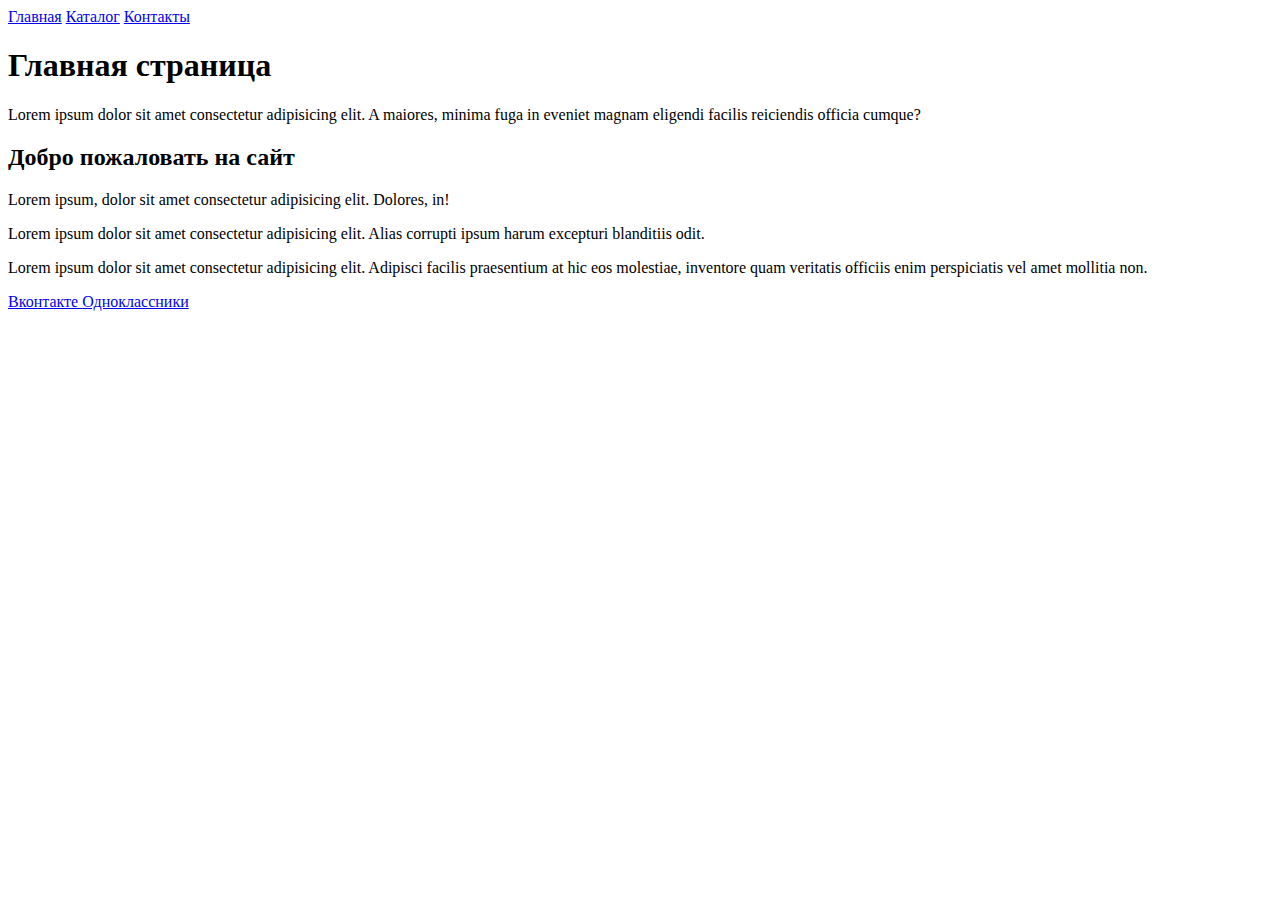
<file: homework1/index.html>
<!DOCTYPE html>
<html lang="en">
<head>
    <meta charset="UTF-8">
    <meta http-equiv="X-UA-Compatible" content="IE=edge">
    <meta name="viewport" content="width=device-width, initial-scale=1.0">
    <title>Домашняя работа</title>
</head>

<body>
        <a href="../index.html">Главная</a>
        <a href="catalog/catalog.html">Каталог</a>
        <a href="#">Контакты</a>
    <h1>Главная страница</h1>
    <p>Lorem ipsum dolor sit amet consectetur adipisicing elit. A maiores, minima fuga in eveniet magnam eligendi facilis reiciendis officia cumque?</p>
    <h2>Добро пожаловать на сайт</h2>
    <p>Lorem ipsum, dolor sit amet consectetur adipisicing elit. Dolores, in!</p>
    <p>Lorem ipsum dolor sit amet consectetur adipisicing elit. Alias corrupti ipsum harum excepturi blanditiis odit.</p>
    <p>Lorem ipsum dolor sit amet consectetur adipisicing elit. Adipisci facilis praesentium at hic eos molestiae, inventore quam veritatis officiis enim perspiciatis vel amet mollitia non.</p>
    <div>
         <a href="https://vk.com/">Вконтакте </a>
         <a href="https://ok.ru">Одноклассники</a>
    </div>
</body>
</html>
</file>
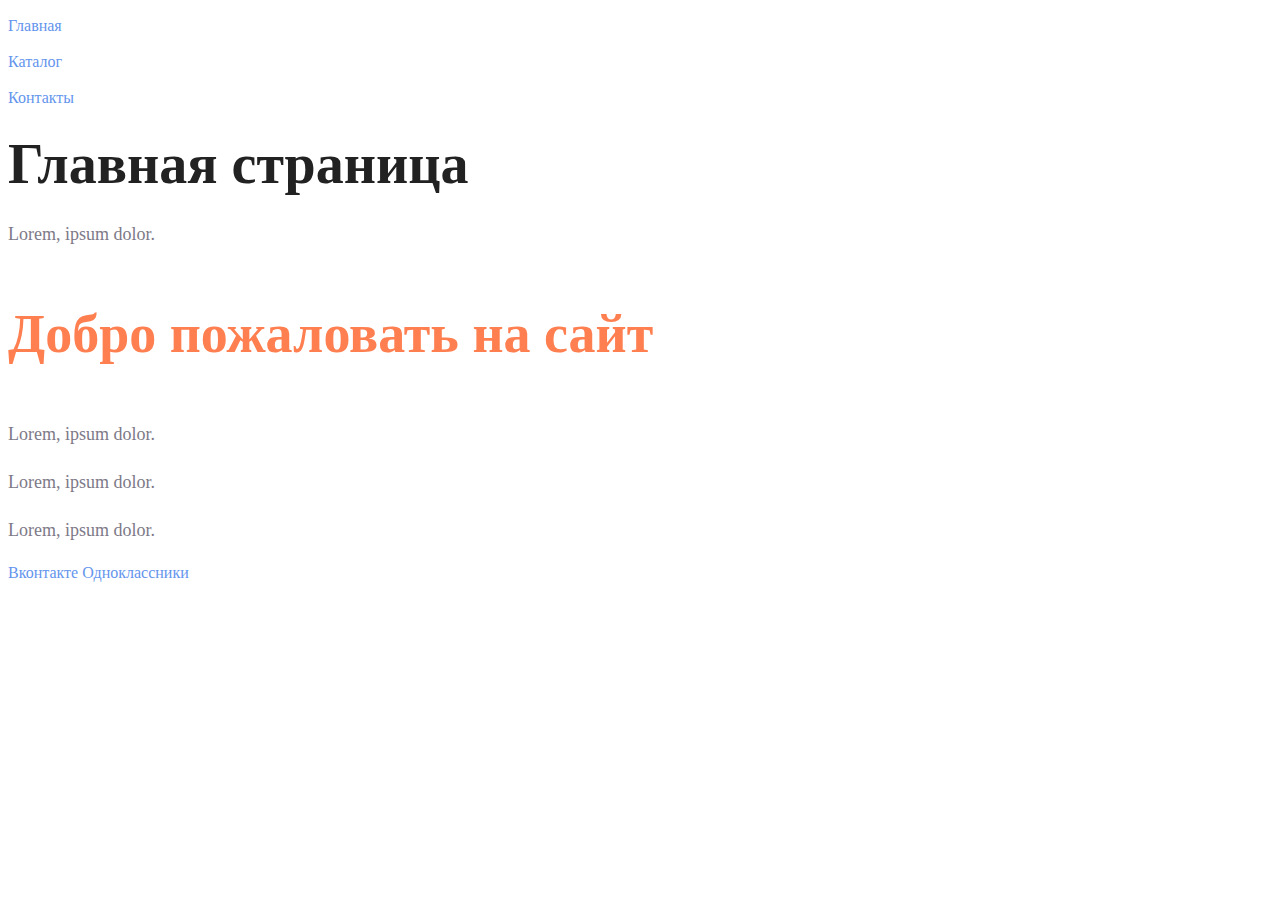
<file: homework2/index.html>
<!DOCTYPE html>
<html lang="en">

<head>
    <meta charset="UTF-8">
    <meta http-equiv="X-UA-Compatible" content="IE=edge">
    <meta name="viewport" content="width=device-width, initial-scale=1.0">
    <title>Домашняя работа</title>
    <link rel="stylesheet" href="style.css">
</head>

<body>
    <div class="heder">
        <div class="container flex">
            <a class="heder-link" href="index.html">
                <p>Главная</p>
            </a>
            <a class="heder-link" href="catalog/catalog.html">
                <p>Каталог</p>
            </a>
            <a class="heder-link" href="#">
                <p>Контакты</p>
            </a>
        </div>
    </div>

    <div class="content">
        <div class="content-menu">
            <a class="content-menu1">
                <h1> Главная страница</h1>
            </a>
        </div>

        <div class="content-menu">
            <a class="content-p">
                <p>Lorem, ipsum dolor.</p>
            </a>

            <a class="content-menu2">
                <h2>Добро пожаловать на сайт</h2>
            </a>
        </div>
        <div class="content-menu">
            <a class="content-p">
                <p>Lorem, ipsum dolor.</p>
                <p>Lorem, ipsum dolor.</p>
                <p>Lorem, ipsum dolor.</p>
            </a>
        </div>
    </div>
    <div class="container flex">
        <a class="heder-link" href="https://vk.com/">Вконтакте </a>
        <a class="heder-link" href="https://ok.ru">Одноклассники</a>
    </div>

    <div class="footer"></div>
    <div class="container"></div>
    </div>
</body>

</html>
</file>
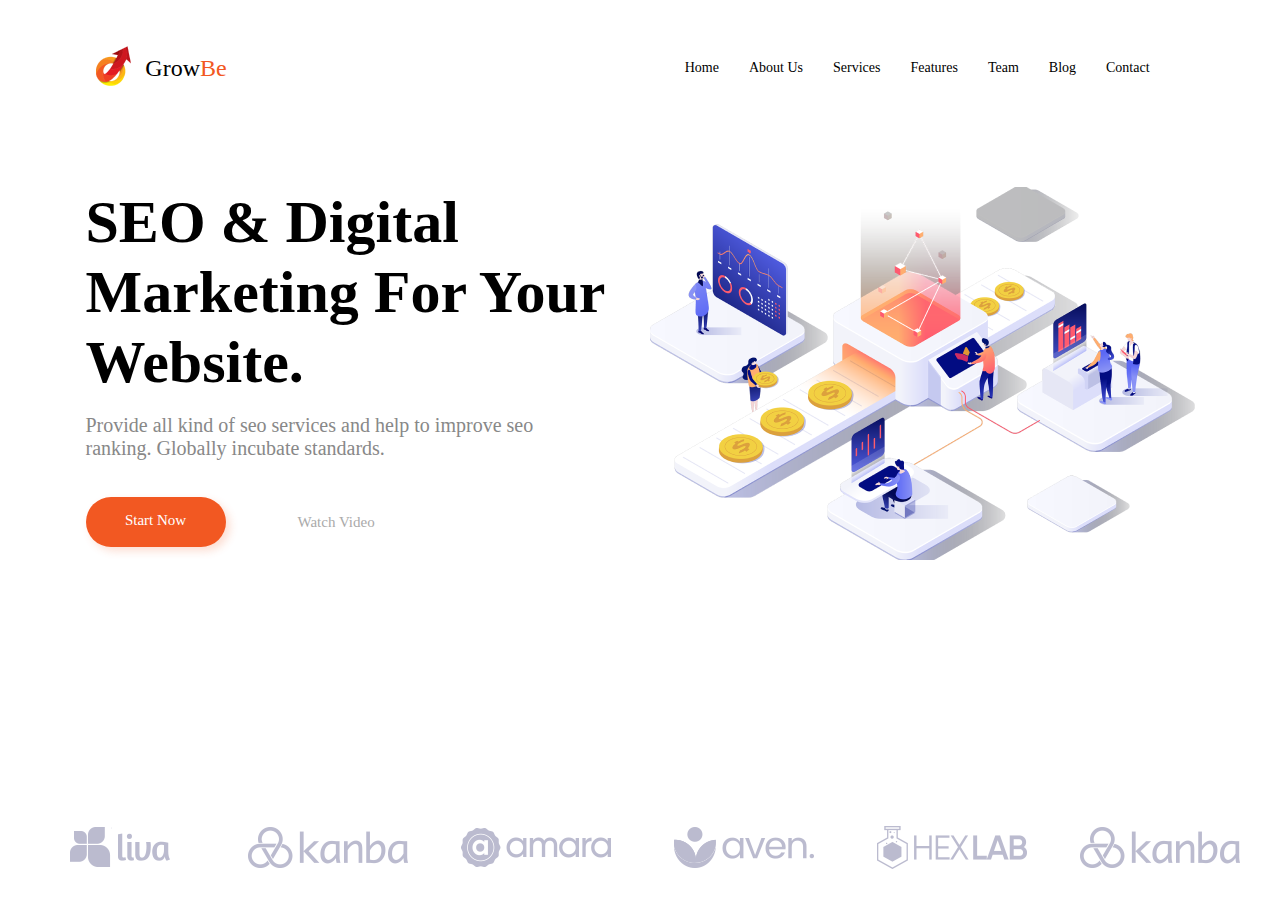
<file: homework3/index.html>
<!DOCTYPE html>
<html lang="en">
<head>
    <meta charset="UTF-8">
    <meta http-equiv="X-UA-Compatible" content="IE=edge">
    <meta name="viewport" content="width=device-width, initial-scale=1.0">
    <title>Домашняя работа</title>
    <link rel="stylesheet" href="style.css">
</head>
   
<body>
    <header class="header">
        <div class="logo">
            <div class="logo-img">
                <img src="img/logo (1).png" alt="logo">
            </div>
            <div class="logo-text">Grow<span class="logo-text-color">Be</span></div>
        </div>
        <nav class="nav">
            <a href="#" class="menu">Home</a>
            <a href="#" class="menu">About Us</a>
            <a href="#" class="menu">Services</a>
            <a href="#" class="menu">Features</a>
            <a href="#" class="menu">Team</a>
            <a href="#" class="menu">Blog</a>
            <a href="#" class="menu">Contact</a>
        </nav>
    </header>

    <main class="main">
        <div class="container">
            <div class="flex-box">
                <div class="main-txt">
                    <h1 class="main-headding">SEO & Digital <br> Marketing For Your Website.</h1>
                    <p class="main-dsc">Provide all kind of seo services and help to improve seo ranking. Globally
                        incubate standards.</p>
                    <div class="button-block">
                        <div class="button">
                            <p class="button-txt-start">Start Now</p>
                        </div>
                        <div>
                            <p class="button-txt-watch">Watch Video</p>
                        </div>
                    </div>
                </div>
                <div class="main-pic">
                    <img src="./img/pngfind 1.png" alt="картинка">
                </div>
            </div>
        </div>
    </main>

    <footer class="footer">
        <div class="container">
            <div class="footer-flex">
                <img src="./img/1.png" alt="" class="footer-pic">
                <img src="./img/2.png" alt="" class="footer-pic">
                <img src="./img/3.png" alt="" class="footer-pic">
                <img src="./img/4.png" alt="" class="footer-pic">
                <img src="./img/5.png" alt="" class="footer-pic">
                <img src="./img/6 (1).png" alt="" class="footer-pic">
            </div>
        </div>
    </footer>

</body>

</html>
</file>
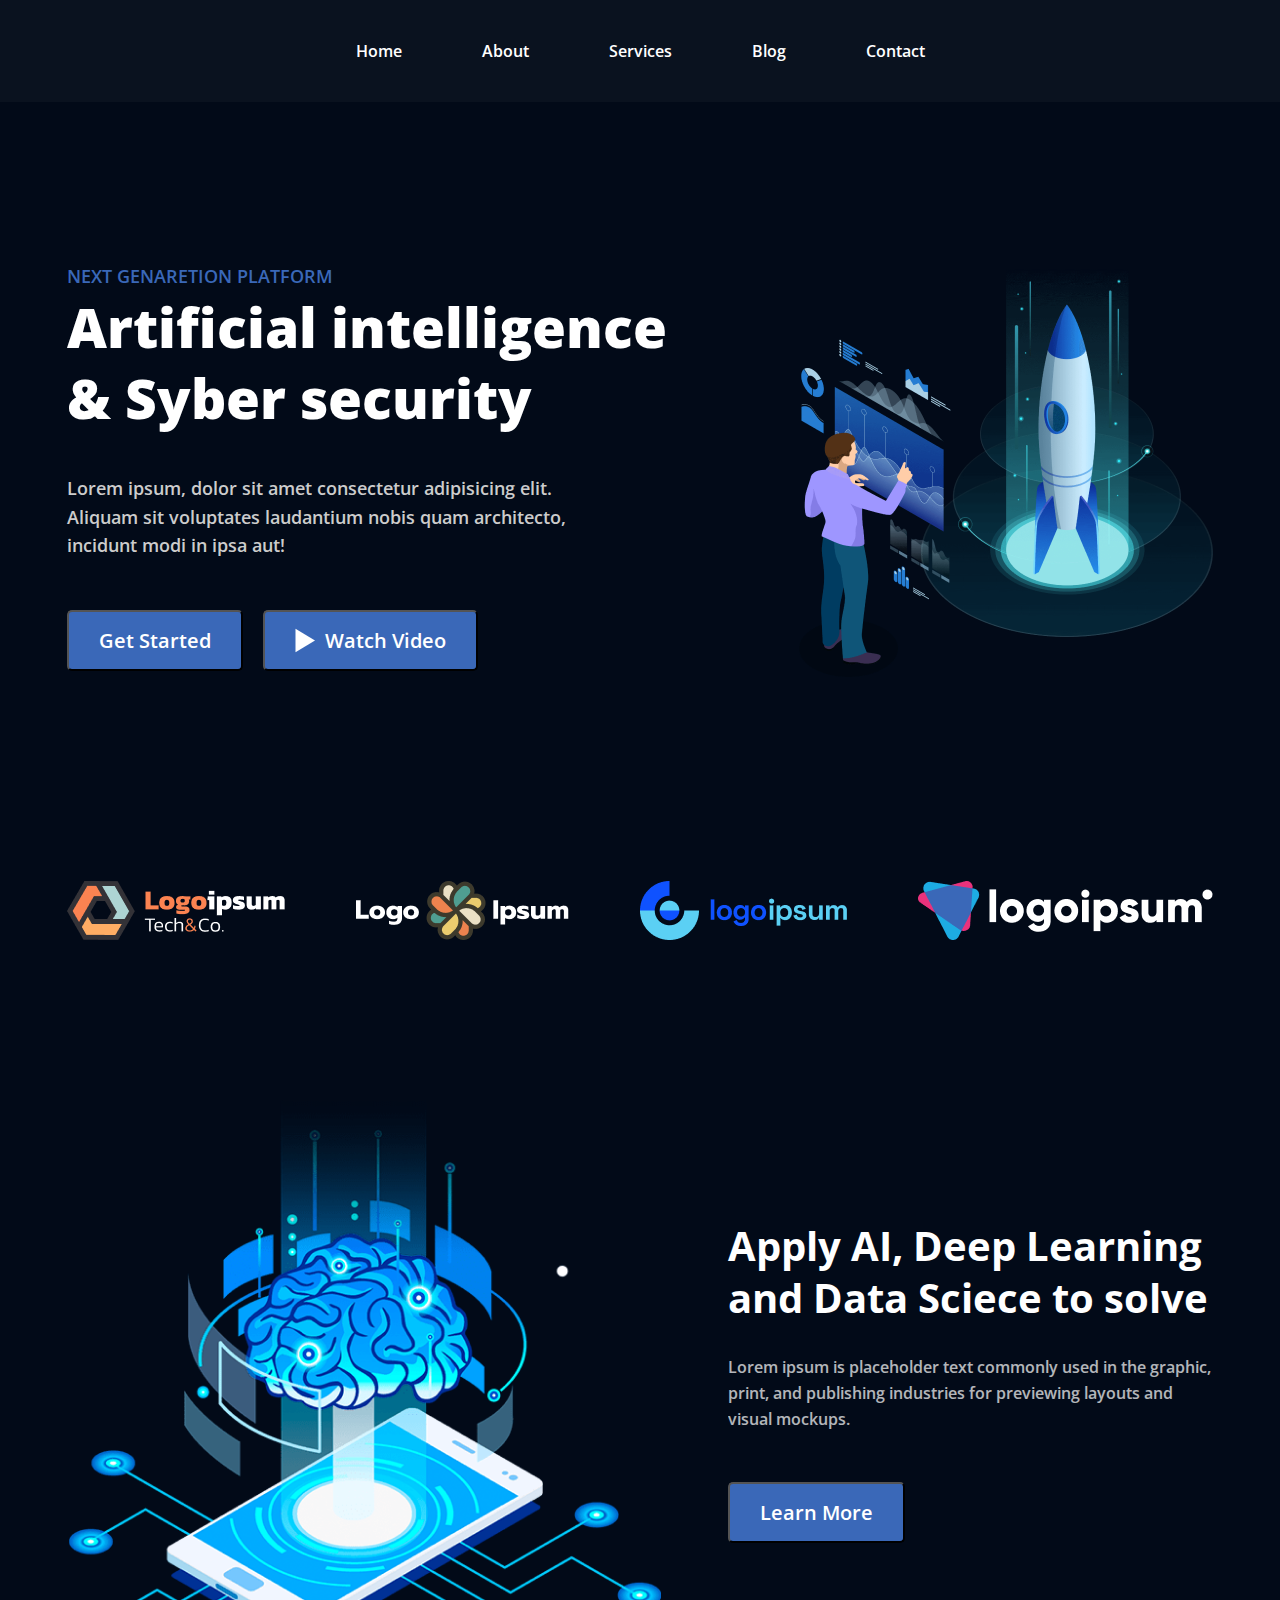
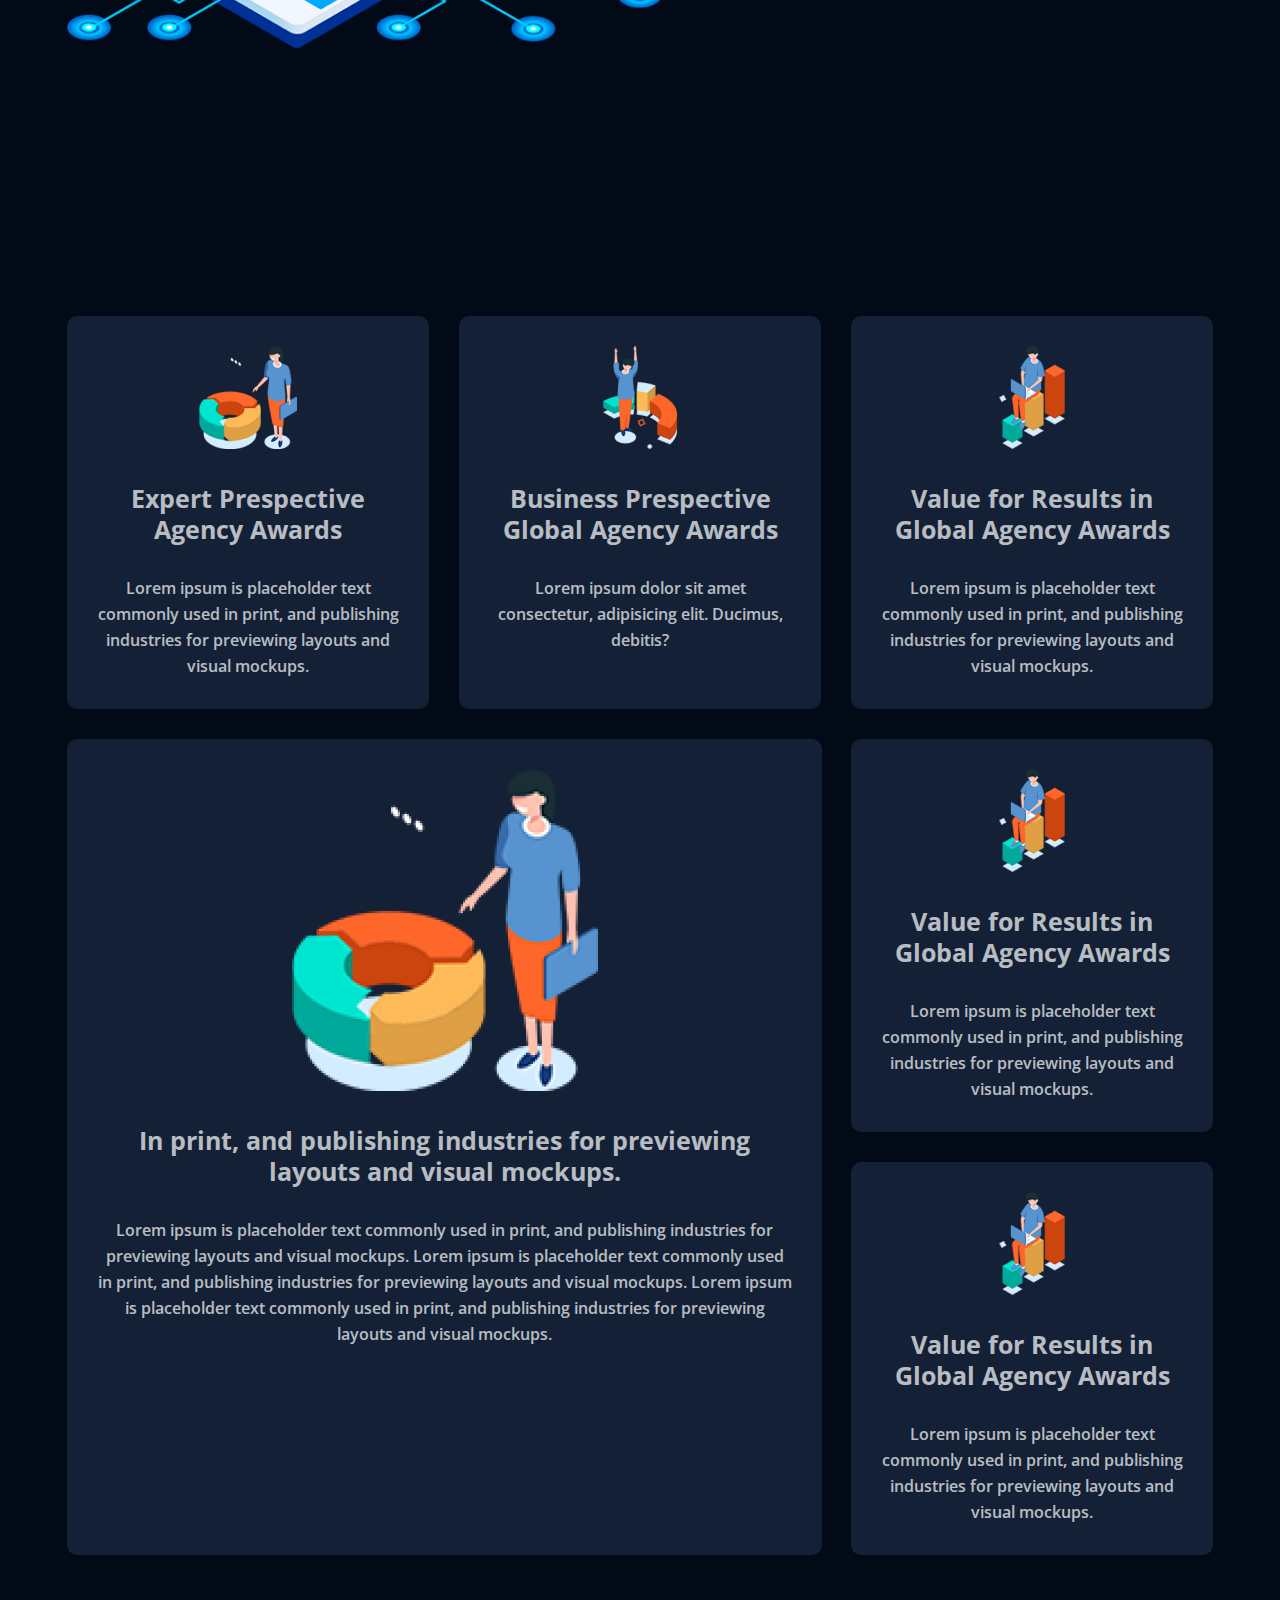
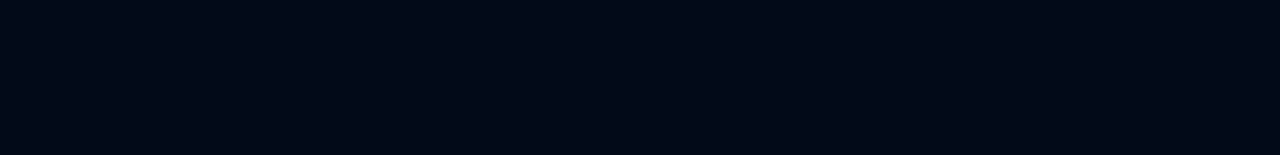
<file: homework4/index.html>
<!DOCTYPE html>
<html lang="en">
<head>
    <meta charset="UTF-8">
    <meta http-equiv="X-UA-Compatible" content="IE=edge">
    <meta name="viewport" content="width=device-width, initial-scale=1.0">
    <title>Document</title>
    <link rel="preconnect" href="https://fonts.googleapis.com">
<link rel="preconnect" href="https://fonts.gstatic.com" crossorigin>
<link href="https://fonts.googleapis.com/css2?family=Open+Sans:wght@600;700;800&display=swap" rel="stylesheet">
    <link rel="stylesheet" href="style.css">
</head>
<body>
   <header class="header">
    <div class="container">
        <nav class="nav">
            <a href="#" class="header-link">Home</a>
            <a href="#" class="header-link">About</a>
            <a href="#" class="header-link">Services</a>
            <a href="#" class="header-link">Blog</a>
            <a href="#" class="header-link">Contact</a>
        </nav>
    </div>
   </header>
<main class="main">
    <div class="container">
        <div class="flex-box">
            <div class="main-txt">
                <h3 class="next">Next genaretion platform</h3>
                <h1 class="main-headding">Artificial intelligence & Syber security</h1>
                <p class="main-dsc">Lorem ipsum, dolor sit amet consectetur adipisicing elit. Aliquam sit voluptates laudantium nobis quam architecto, incidunt modi in ipsa aut!</p>
                <div class="button-flex">
                    <button class="get" type="button">
                        <p class="button-txt">Get Started</p>
                    </button>
                    <button class="watch" type="button">
                        <p class="button-txt-flex"><img src="img/Polygon 1.svg" alt=""><span class="watch-txt">Watch Video</span></p>
                    </button>
                </div>
            </div>
            <div class="main-pic">
                <img src="img/rocket.png" alt="ракета">
            </div>
        </div>
    </div>
</main> 
<footer class="footer">
    <div class="container">
        <div class="footer-flex">
            <img src="img/Group 400.png" alt="" class="footer-pic">
            <img src="img/Group 401.png" alt="" class="footer-pic">
            <img src="img/Group 402.png" alt="" class="footer-pic">
            <img src="img/Group 403.png" alt="" class="footer-pic">
        </div>
    </div>
</footer>

<div class="banner">
    <div class="container">
        <div class="flex-box">
            <div class="banner-pic">
                <img class="ai-pic" src="img/about 4.png" alt="ai">
            </div>
            <div class="banner-txt">
                <h2 class="banner-heading">Apply AI, Deep Learning and Data Sciece to solve</h2>
                <p class="banner-dsc">Lorem ipsum is placeholder text commonly used in the graphic, print, and publishing industries for previewing layouts and visual mockups.</p>
                <button class="get banner-button" type="button"><p class="button-txt">Learn More</p></button>
            </div>
        </div>
    </div>
</div>

<section class="advantages">
    <div class="container">
        <div class="flex-box">
            <div class="adv-item">
                <img src="img/welcome-3 1.png" alt="">
                <h3 class="adv-heading">Expert Prespective Agency Awards</h3>
                <p class="banner-dsc">Lorem ipsum is placeholder text commonly used in print, and publishing industries for previewing layouts and visual mockups.</p>
            </div>
            <div class="adv-item">
                <img src="img/welcome-3 2 .png" alt="">
                <h3 class="adv-heading">Business Prespective Global Agency Awards</h3>
                <p class="banner-dsc">Lorem ipsum dolor sit amet consectetur, adipisicing elit. Ducimus, debitis?</p>
            </div><div class="adv-item">
                <img src="img/welcome-3 3 .png" alt="">
                <h3 class="adv-heading">Value for Results in Global Agency Awards</h3>
                <p class="banner-dsc">Lorem ipsum is placeholder text commonly used in print, and publishing industries for previewing layouts and visual mockups.</p>
            </div>
        </div>
        <div class="flex-box">
            <div class="adv-left">
                <img src="img/welcome-3 4.png" alt="">
                    <h3 class="adv-heading">In print, and publishing industries for previewing layouts and visual mockups.</h3>
                    <p class="banner-dsc">Lorem ipsum is placeholder text commonly used in print, and publishing industries for previewing layouts and visual mockups. Lorem ipsum is placeholder text commonly used in print, and publishing industries for previewing layouts and visual mockups. Lorem ipsum is placeholder text commonly used in print, and publishing industries for previewing layouts and visual mockups.</p>
            </div>
            <div class="adv-right">
                <div class="adv-item down">
                    <img src="img/welcome-3 3 .png" alt="">
                    <h3 class="adv-heading">Value for Results in Global Agency Awards</h3>
                    <p class="banner-dsc">Lorem ipsum is placeholder text commonly used in print, and publishing industries for previewing layouts and visual mockups.</p>
                </div>
                <div class="adv-item down">
                    <img src="img/welcome-3 3 .png" alt="">
                    <h3 class="adv-heading">Value for Results in Global Agency Awards</h3>
                    <p class="banner-dsc">Lorem ipsum is placeholder text commonly used in print, and publishing industries for previewing layouts and visual mockups.</p>
                </div>
            </div>
        </div>
    </div>
</section>

</body>
</html>
</file>
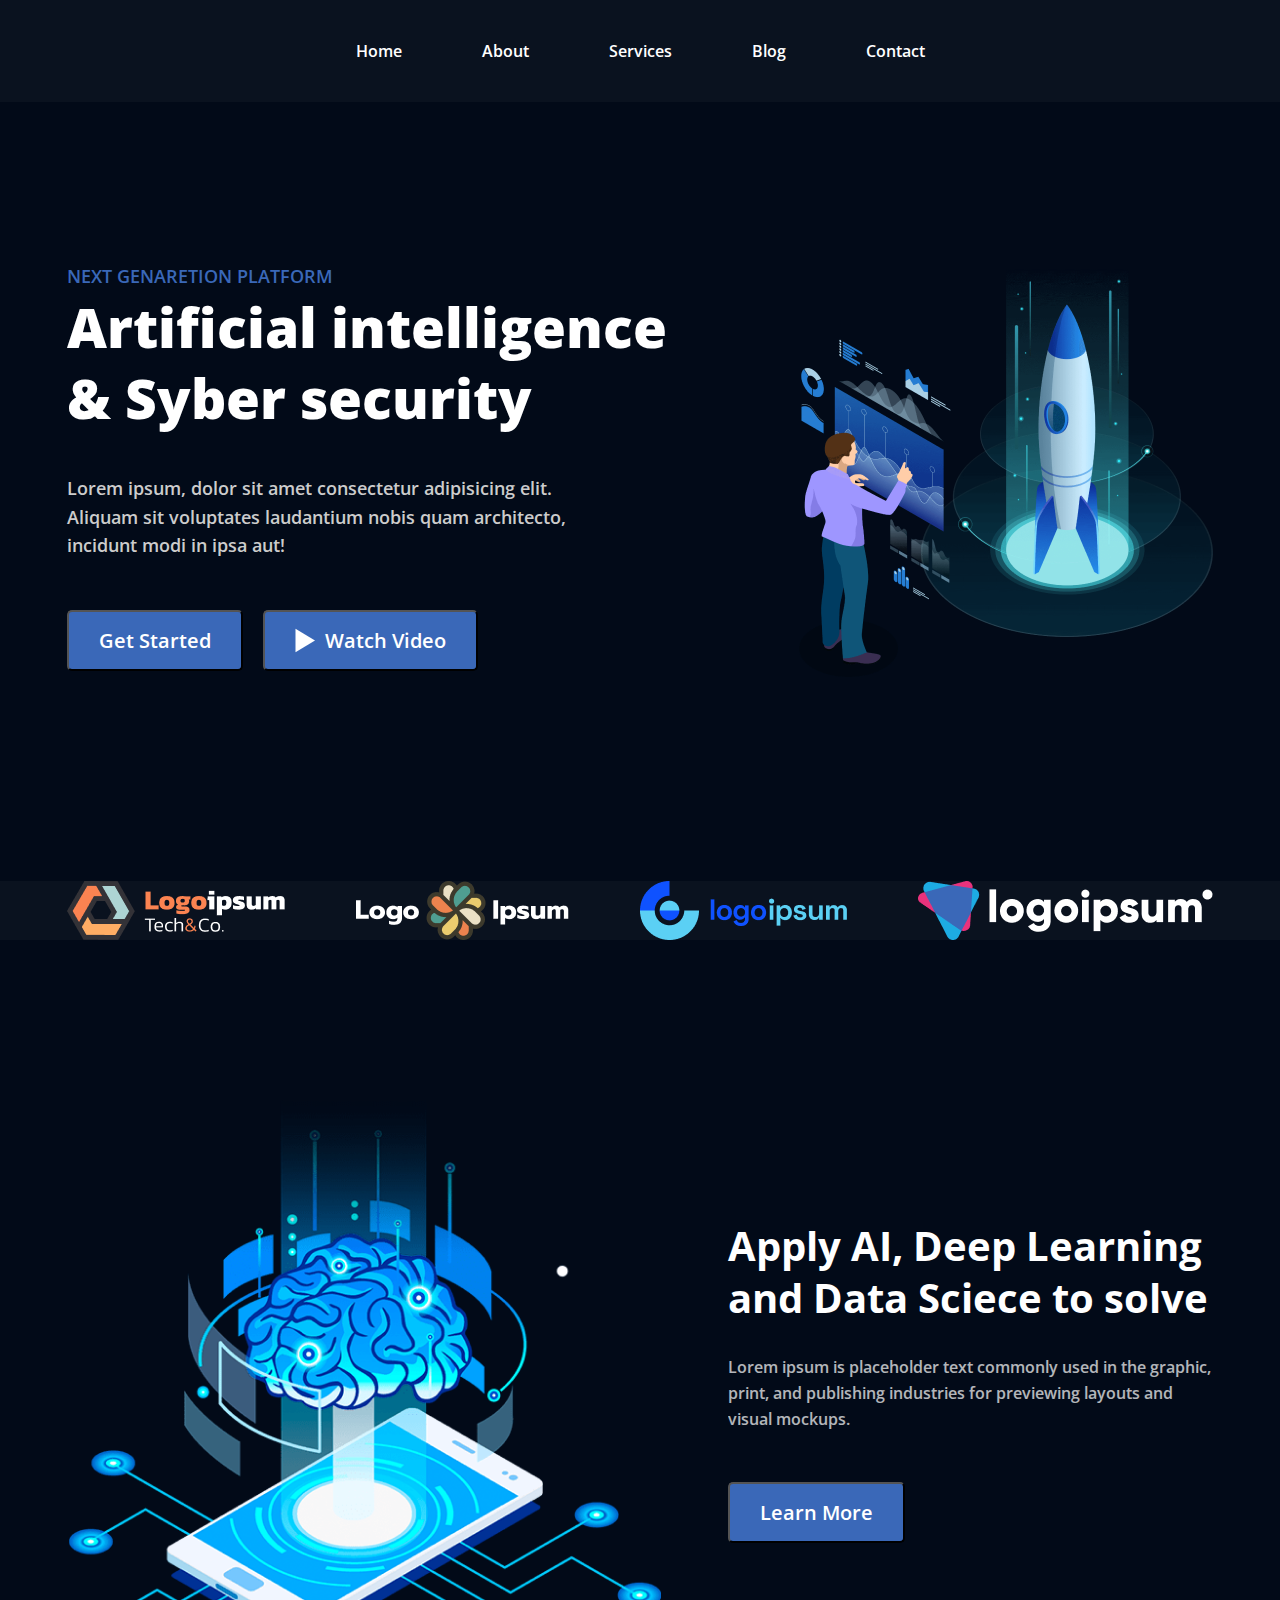
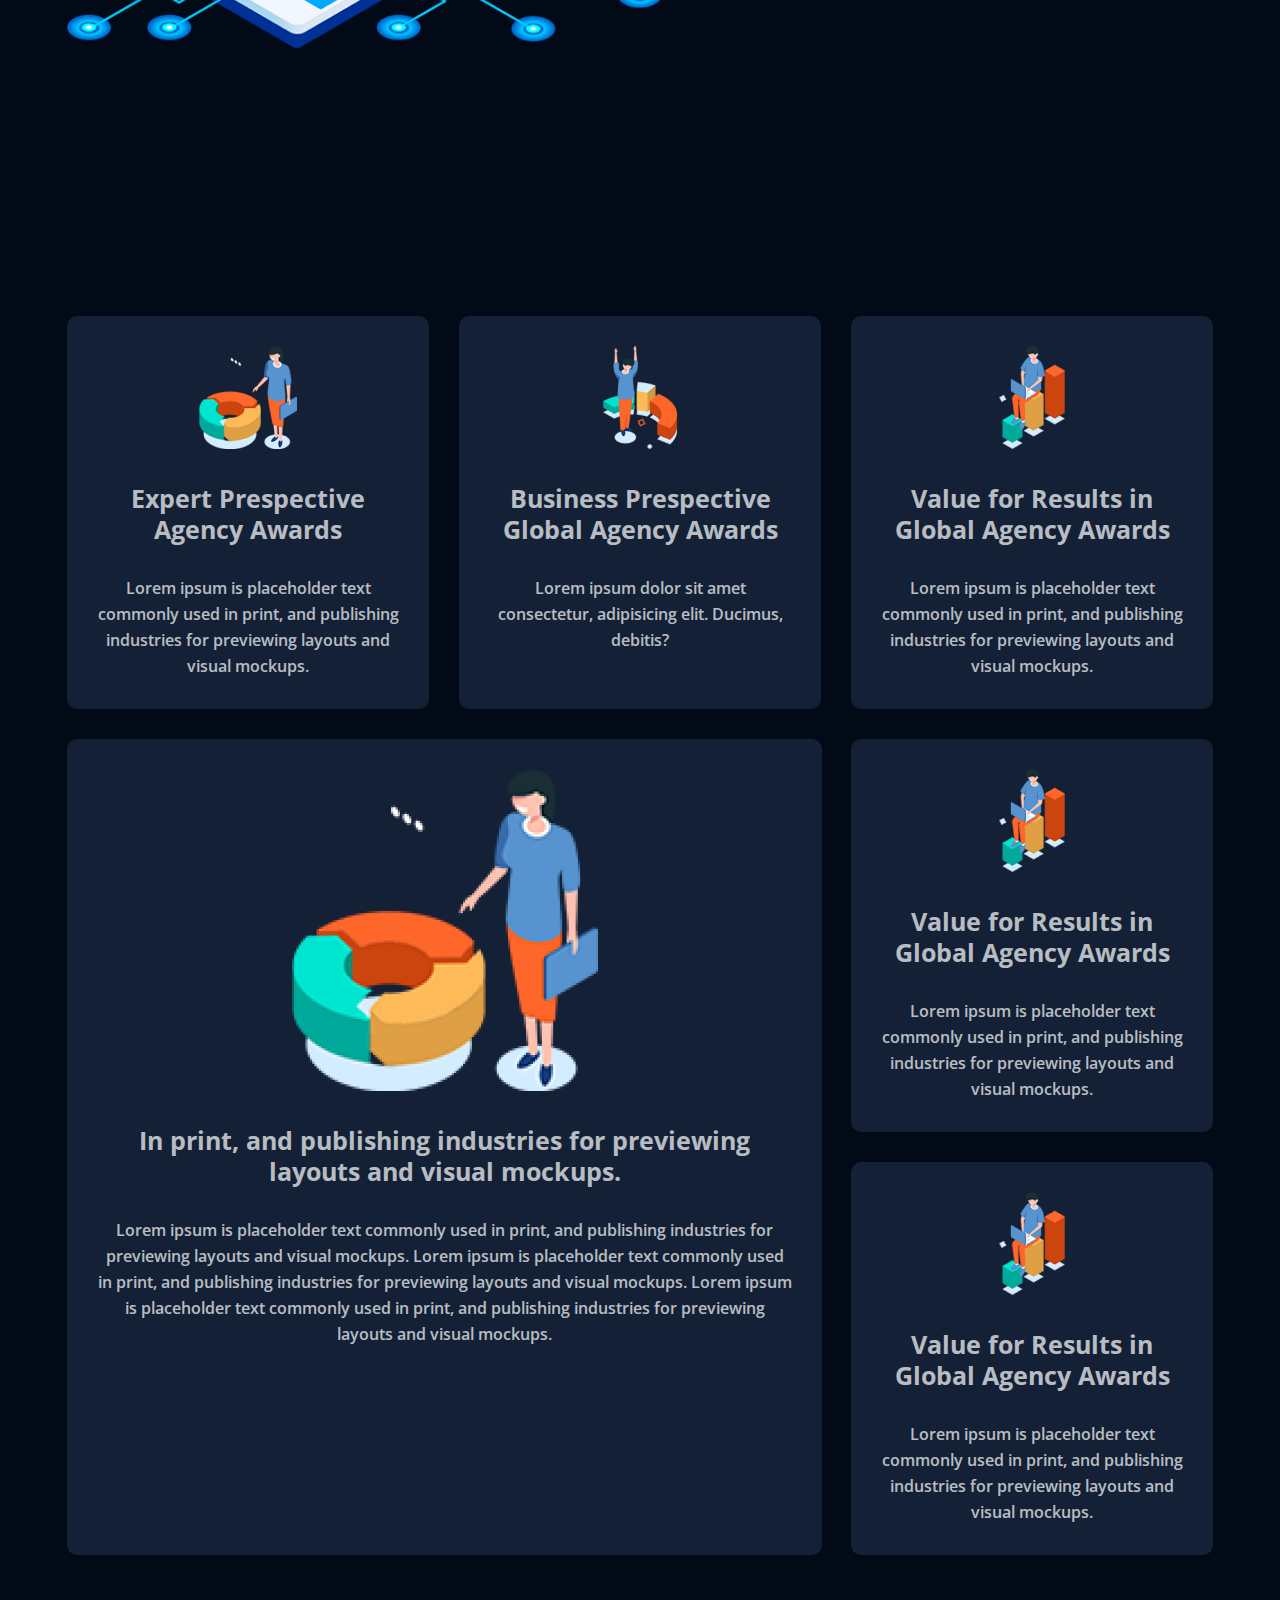
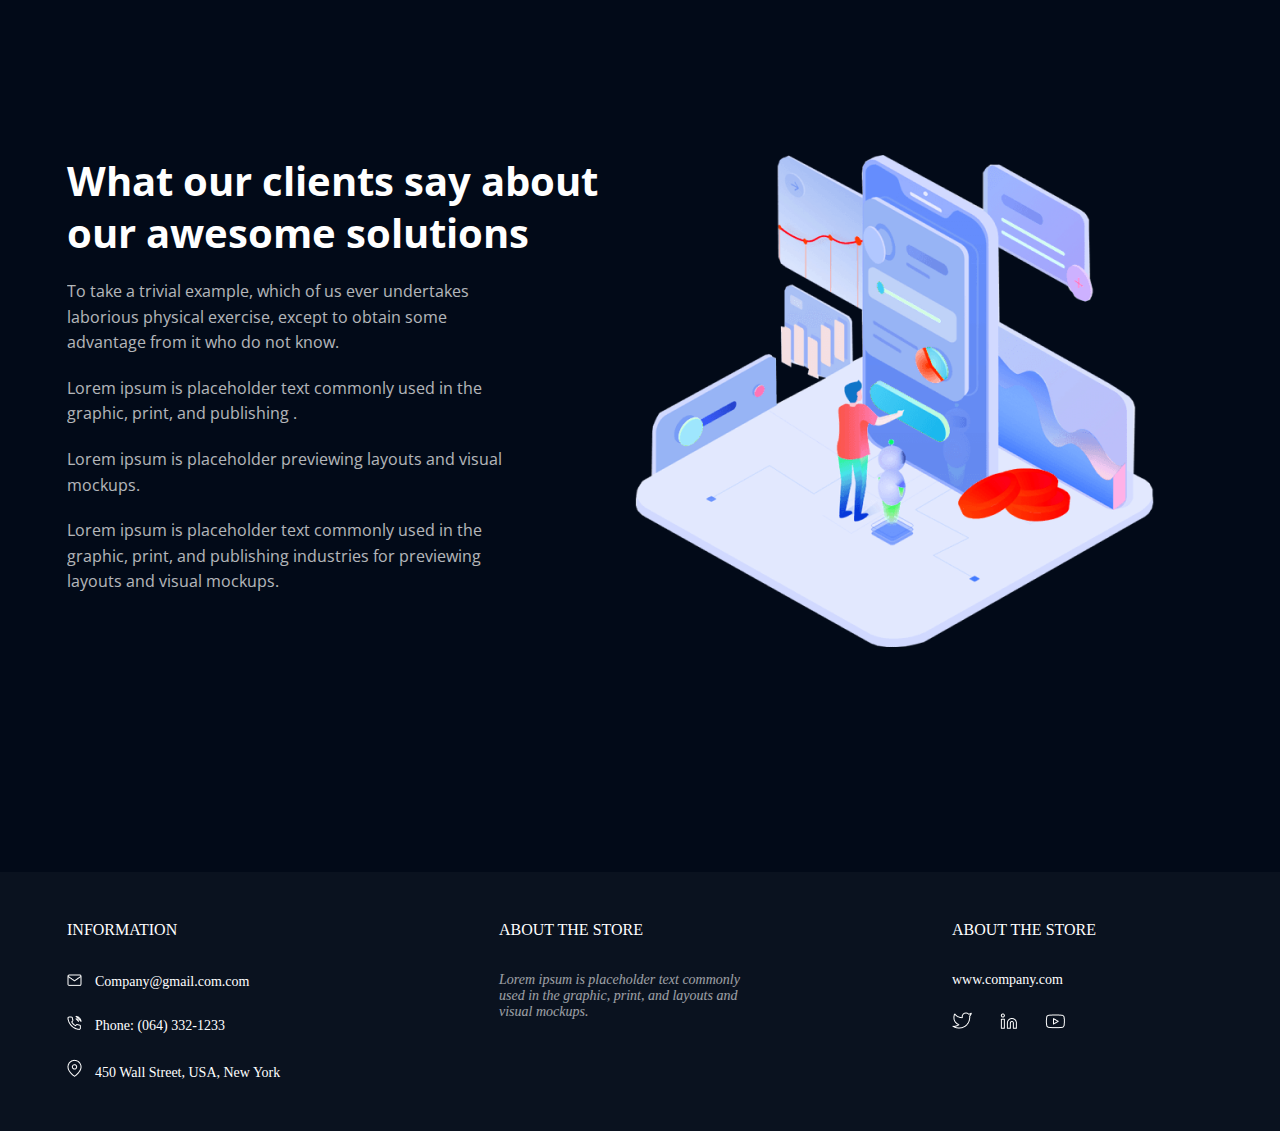
<file: homework5/index.html>
<!DOCTYPE html>
<html lang="en">

<head>
    <meta charset="UTF-8">
    <meta http-equiv="X-UA-Compatible" content="IE=edge">
    <meta name="viewport" content="width=device-width, initial-scale=1.0">
    <title>Document</title>
    <link rel="preconnect" href="https://fonts.googleapis.com">
    <link rel="preconnect" href="https://fonts.gstatic.com" crossorigin>
    <link href="https://fonts.googleapis.com/css2?family=Open+Sans:wght@600;700;800&display=swap" rel="stylesheet">
    <link rel="stylesheet" href="style.css">
</head>

<body>
    <header class="header">
        <div class="container">
            <nav class="nav">
                <a href="#" class="header-link">Home</a>
                <a href="#" class="header-link">About</a>
                <a href="#" class="header-link">Services</a>
                <a href="#" class="header-link">Blog</a>
                <a href="#" class="header-link">Contact</a>
            </nav>
        </div>
    </header>
    <main class="main">
        <div class="container">
            <div class="flex-box">
                <div class="main-txt">
                    <h3 class="next">Next genaretion platform</h3>
                    <h1 class="main-headding">Artificial intelligence & Syber security</h1>
                    <p class="main-dsc">Lorem ipsum, dolor sit amet consectetur adipisicing elit. Aliquam sit voluptates
                        laudantium nobis quam architecto, incidunt modi in ipsa aut!</p>
                    <div class="button-flex">
                        <button class="get" type="button">
                            <p class="button-txt">Get Started</p>
                        </button>
                        <button class="watch" type="button">
                            <p class="button-txt-flex"><img src="img/Polygon 1.svg" alt=""><span class="watch-txt">Watch
                                    Video</span></p>
                        </button>
                    </div>
                </div>
                <div class="main-pic">
                    <img src="img/rocket.png" alt="ракета">
                </div>
            </div>
        </div>
    </main>
    <footer class="footer-main">
        <div class="container">
            <div class="footer-flex">
                <img src="img/Group 400.png" alt="" class="footer-pic">
                <img src="img/Group 401.png" alt="" class="footer-pic">
                <img src="img/Group 402.png" alt="" class="footer-pic">
                <img src="img/Group 403.png" alt="" class="footer-pic">
            </div>
        </div>
    </footer>
    <div class="banner">
        <div class="container">
            <div class="flex-box">
                <div class="banner-pic">
                    <img class="ai-pic" src="img/about 4.png" alt="ai">
                </div>
                <div class="banner-txt">
                    <h2 class="banner-heading">Apply AI, Deep Learning and Data Sciece to solve</h2>
                    <p class="banner-dsc">Lorem ipsum is placeholder text commonly used in the graphic, print, and
                        publishing industries for previewing layouts and visual mockups.</p>
                    <button class="get banner-button" type="button">
                        <p class="button-txt">Learn More</p>
                    </button>
                </div>
            </div>
        </div>
    </div>
    <section class="advantages">
        <div class="container">
            <div class="flex-box">
                <div class="adv-item">
                    <img src="img/welcome-3 1.png" alt="">
                    <h3 class="adv-heading">Expert Prespective Agency Awards</h3>
                    <p class="banner-dsc">Lorem ipsum is placeholder text commonly used in print, and publishing
                        industries for previewing layouts and visual mockups.</p>
                </div>
                <div class="adv-item">
                    <img src="img/welcome-3 2 .png" alt="">
                    <h3 class="adv-heading">Business Prespective Global Agency Awards</h3>
                    <p class="banner-dsc">Lorem ipsum dolor sit amet consectetur, adipisicing elit. Ducimus, debitis?
                    </p>
                </div>
                <div class="adv-item">
                    <img src="img/welcome-3 3 .png" alt="">
                    <h3 class="adv-heading">Value for Results in Global Agency Awards</h3>
                    <p class="banner-dsc">Lorem ipsum is placeholder text commonly used in print, and publishing
                        industries for previewing layouts and visual mockups.</p>
                </div>
            </div>
            <div class="flex-box">
                <div class="adv-left">
                    <img src="img/welcome-3 4.png" alt="">
                    <h3 class="adv-heading">In print, and publishing industries for previewing layouts and visual
                        mockups.</h3>
                    <p class="banner-dsc">Lorem ipsum is placeholder text commonly used in print, and publishing
                        industries for previewing layouts and visual mockups. Lorem ipsum is placeholder text commonly
                        used in print, and publishing industries for previewing layouts and visual mockups. Lorem ipsum
                        is placeholder text commonly used in print, and publishing industries for previewing layouts and
                        visual mockups.</p>
                </div>
                <div class="adv-right">
                    <div class="adv-item down">
                        <img src="img/welcome-3 3 .png" alt="">
                        <h3 class="adv-heading">Value for Results in Global Agency Awards</h3>
                        <p class="banner-dsc">Lorem ipsum is placeholder text commonly used in print, and publishing
                            industries for previewing layouts and visual mockups.</p>
                    </div>
                    <div class="adv-item down">
                        <img src="img/welcome-3 3 .png" alt="">
                        <h3 class="adv-heading">Value for Results in Global Agency Awards</h3>
                        <p class="banner-dsc">Lorem ipsum is placeholder text commonly used in print, and publishing
                            industries for previewing layouts and visual mockups.</p>
                    </div>
                </div>
            </div>
        </div>
    </section>
    <div class="opinion">
        <div class="container">
            <div class="opinion-customer">
                <div class="opinion-txt">
                    <h1 class="opinion-head">What our clients say about our awesome solutions</h1>
                    <p class="opinion-dsc">To take a trivial example, which of us ever undertakes laborious physical
                        exercise, except to obtain some advantage from it who do not know.</p>
                    <p class="opinion-dsc">Lorem ipsum is placeholder text commonly used in the graphic, print, and
                        publishing .</p>
                    <p class="opinion-dsc">Lorem ipsum is placeholder previewing layouts and visual mockups.</p>
                    <p class="opinion-dsc">Lorem ipsum is placeholder text commonly used in the graphic, print, and
                        publishing industries for previewing layouts and visual mockups.</p>
                </div>
                <div class="opinion-pic">
                    <img src="img/about3 1.png" alt="картинка">
                </div>
            </div>
        </div>
    </div>
    <footer class="footer">
        <div class="container">
            <div class="flex-box-footer">
                <div class="first-column">
                    <h1 class="footer-head">INFORMATION</h1>
                    <div class="email"><img src="./img/Group 72.png" alt="">
                        <span class="email-txt">Company@gmail.com.com</span>
                    </div>
                    <div class="phone">
                        <img src="./img/Group 71.png" alt="">
                        <span class="phone-txt">Phone: (064) 332-1233</span>
                    </div>
                    <div class="adress">
                        <img src="./img/Group 70.png" alt="">
                        <span class="adress-txt">450 Wall Street, USA, New York</span>
                    </div>
                </div>
                <div class="second-column">
                    <h1 class="footer-head">ABOUT THE STORE</h1>
                    <div>
                        <p class="footer-dsc">Lorem ipsum is placeholder text commonly used in the graphic, print, and
                            layouts and visual mockups.</p>
                    </div>
                </div>
                <div class="third-column">
                    <h1 class="footer-head">ABOUT THE STORE</h1>
                    <div>
                        <p class="footer-link">www.company.com</p>
                        <img class="footer-img" src="./img/Vector 4.png" alt="">
                        <img class="footer-img" src="./img/Group 82.png" alt="">
                        <img class="footer-img" src="./img/Group 80.png" alt="">
                    </div>
                </div>
            </div>
        </div>
    </footer>
</body>

</html>
</file>
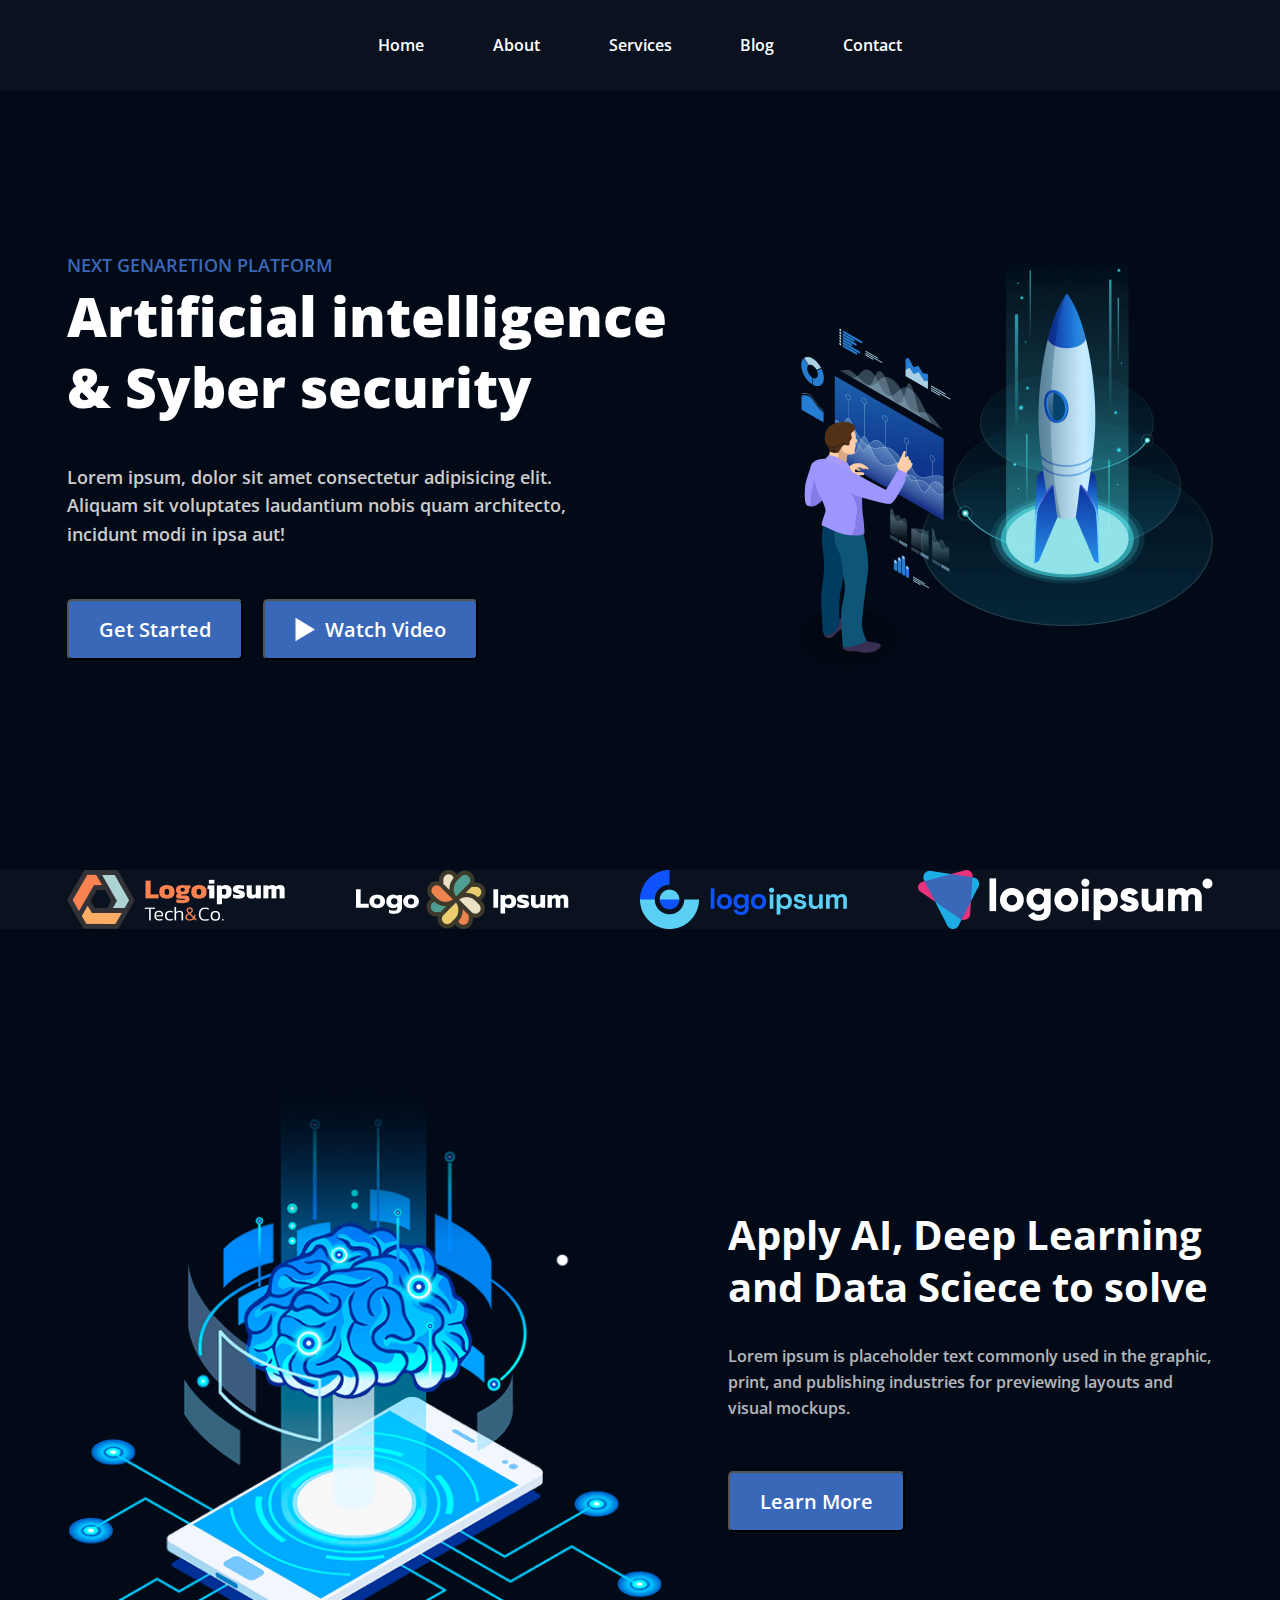
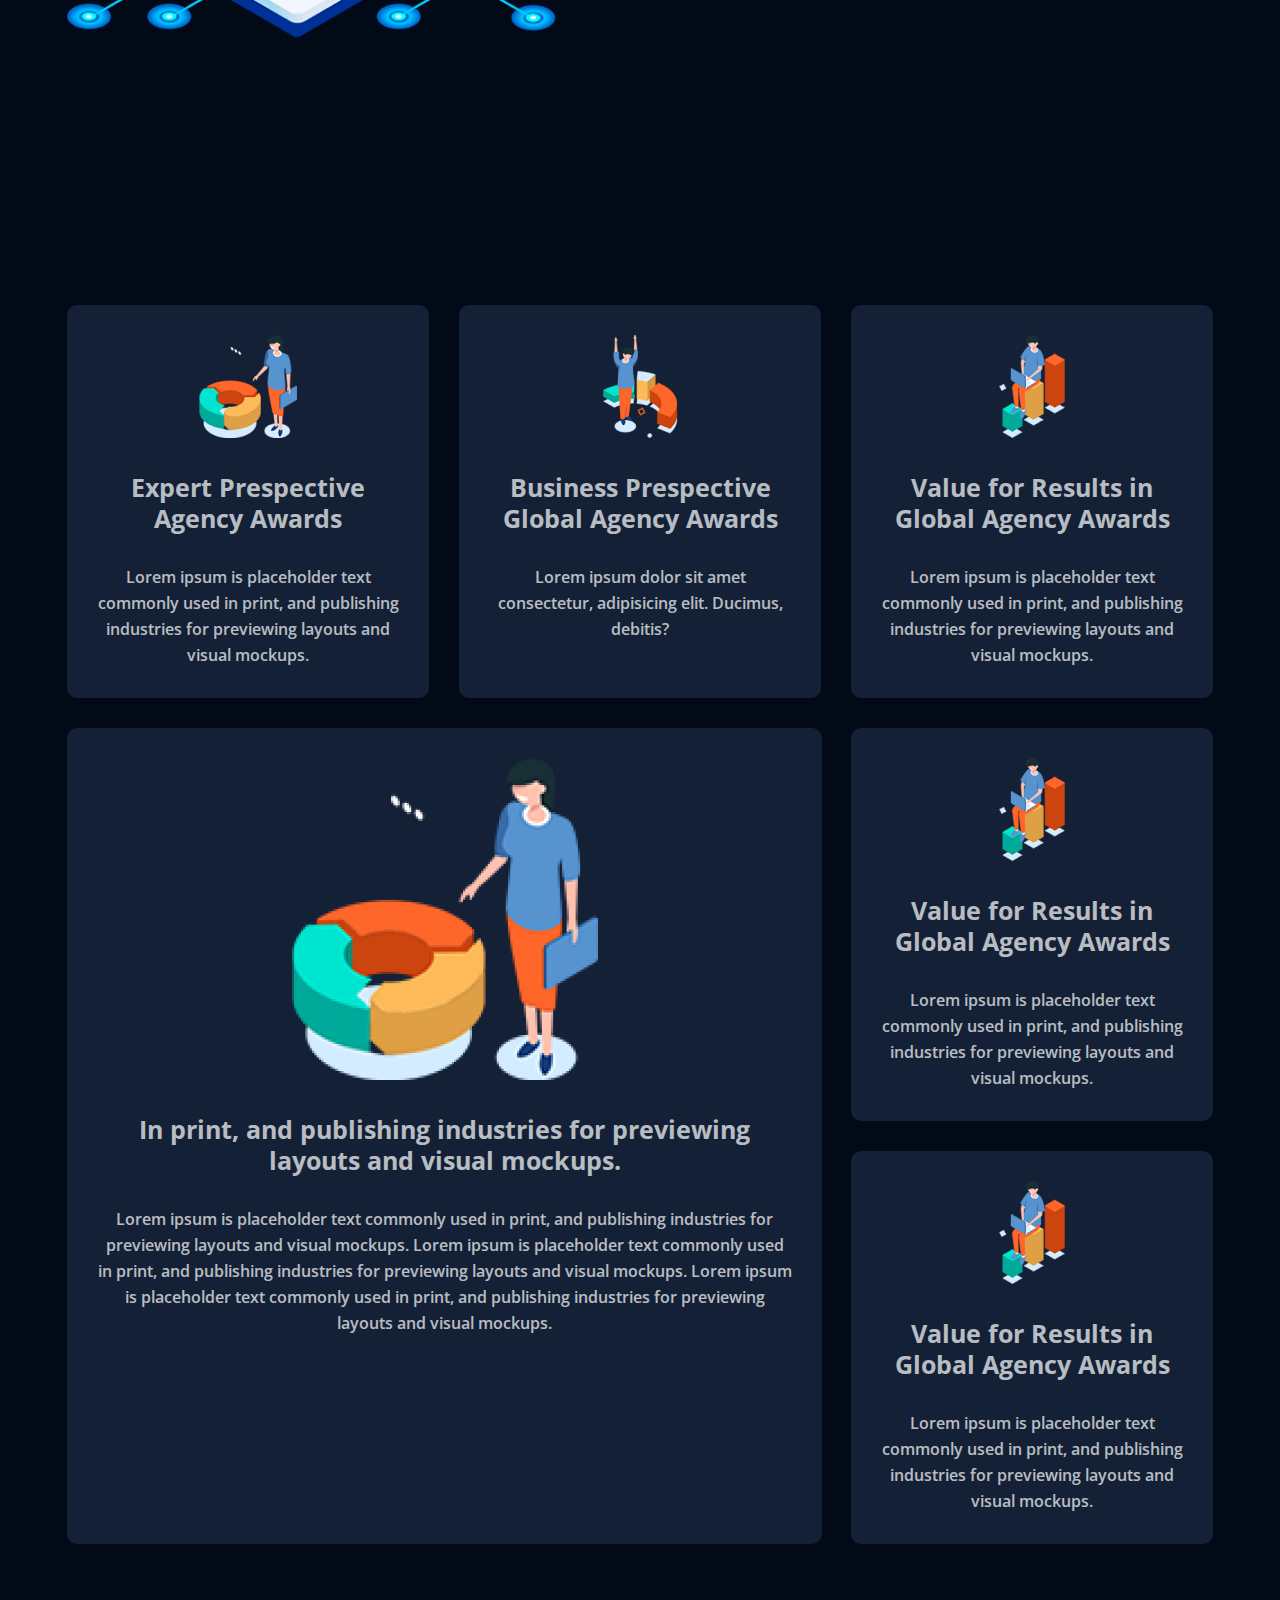
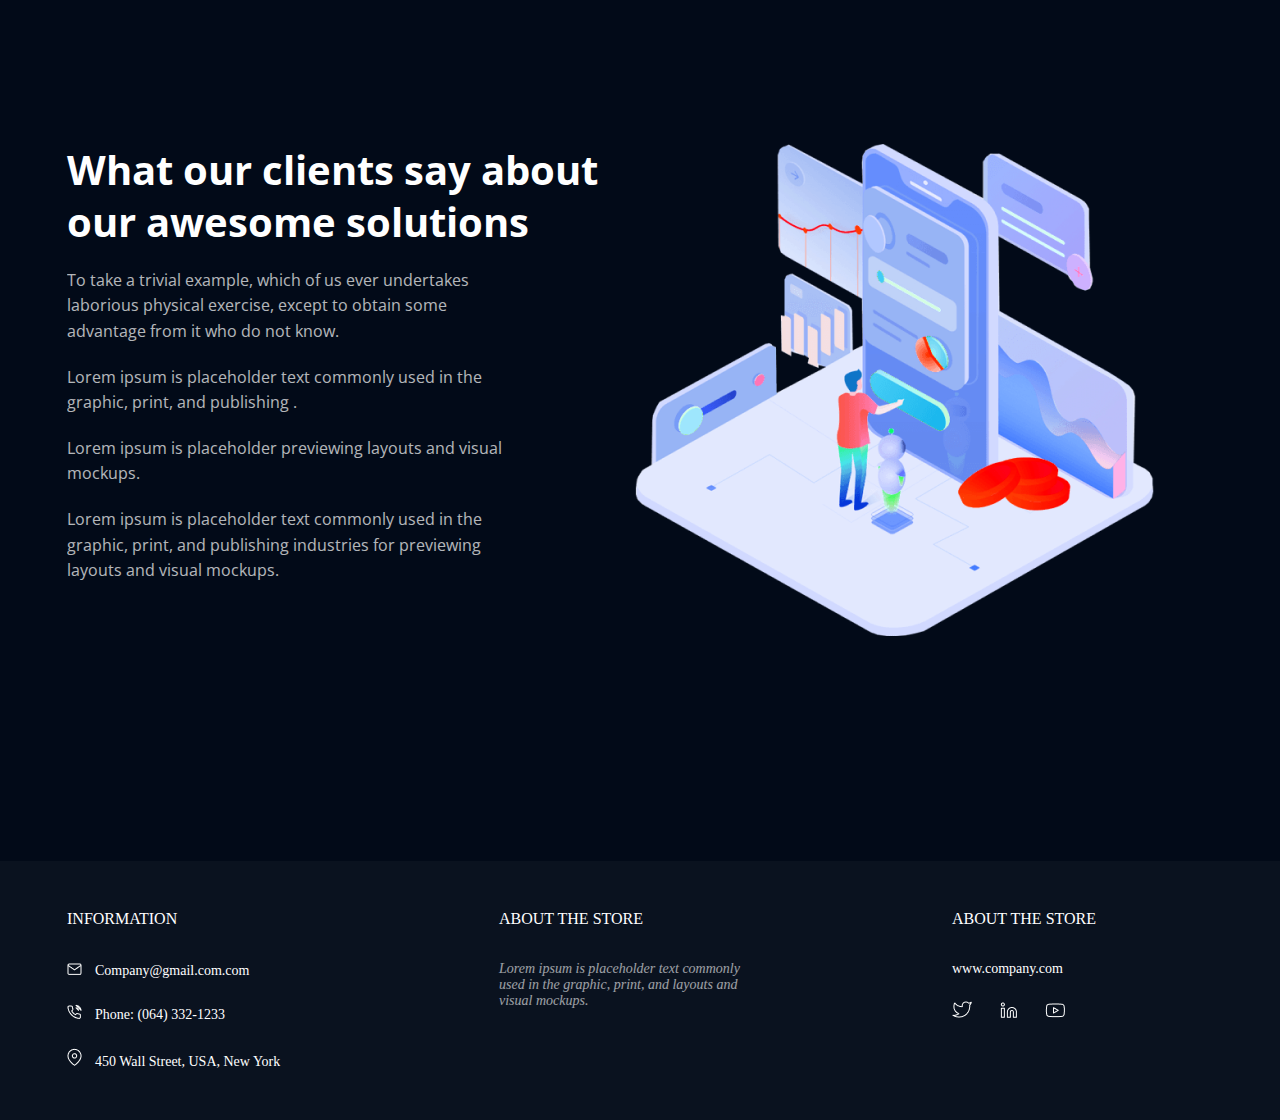
<file: homework7/index.html>
<!DOCTYPE html>
<html lang="en">

<head>
    <meta charset="UTF-8">
    <meta http-equiv="X-UA-Compatible" content="IE=edge">
    <meta name="viewport" content="width=device-width, initial-scale=1.0">
    <title>Document</title>
    <link rel="preconnect" href="https://fonts.googleapis.com">
    <link rel="preconnect" href="https://fonts.gstatic.com" crossorigin>
    <link href="https://fonts.googleapis.com/css2?family=Open+Sans:wght@600;700;800&display=swap" rel="stylesheet">
    <link rel="stylesheet" href="style.css">
</head>

<body>
    <header class="header">
        <div class="container">
            <nav class="nav">
                <a href="#" class="header-link">Home</a>
                <a href="#" class="header-link">About</a>
                <a href="#" class="header-link">Services</a>
                <a href="#" class="header-link">Blog</a>
                <a href="#" class="header-link">Contact</a>
            </nav>
        </div>
    </header>
    <main class="main">
        <div class="container">
            <div class="flex-box">
                <div class="main-txt">
                    <h3 class="next">Next genaretion platform</h3>
                    <h1 class="main-headding">Artificial intelligence & Syber security</h1>
                    <p class="main-dsc">Lorem ipsum, dolor sit amet consectetur adipisicing elit. Aliquam sit voluptates
                        laudantium nobis quam architecto, incidunt modi in ipsa aut!</p>
                    <div class="button-flex">
                        <button class="get" type="button">
                            <p class="button-txt">Get Started</p>
                        </button>
                        <button class="watch" type="button">
                            <p class="button-txt-flex"><img src="img/Polygon 1.svg" alt=""><span class="watch-txt">Watch
                                    Video</span></p>
                        </button>
                    </div>
                </div>
                <div class="main-pic">
                    <img class="main-img"src="img/rocket.png" alt="ракета">
                </div>
            </div>
        </div>
    </main>
    <footer class="footer-main">
        <div class="container">
            <div class="footer-flex">
                <img src="img/Group 400.png" alt="" class="footer-pic">
                <img src="img/Group 401.png" alt="" class="footer-pic">
                <img src="img/Group 402.png" alt="" class="footer-pic">
                <img src="img/Group 403.png" alt="" class="footer-pic">
            </div>
        </div>
    </footer>
    <div class="banner">
        <div class="container">
            <div class="flex-box">
                <div class="banner-pic">
                    <img class="ai-pic" src="img/about 4.png" alt="ai">
                </div>
                <div class="banner-txt">
                    <h2 class="banner-heading">Apply AI, Deep Learning and Data Sciece to solve</h2>
                    <p class="banner-dsc">Lorem ipsum is placeholder text commonly used in the graphic, print, and
                        publishing industries for previewing layouts and visual mockups.</p>
                <div class="button-flex"><button class="get bunner-button" type="button"><p class="button-txt">Learn More</p>
                    </button>        
                     </div>  
                </div>
            </div>
        </div>
    </div>
    <section class="advantages">
        <div class="container">
            <div class="flex-box">
                <div class="adv-item">
                    <img src="img/welcome-3 1.png" alt="">
                    <h3 class="adv-heading">Expert Prespective Agency Awards</h3>
                    <p class="banner-dsc">Lorem ipsum is placeholder text commonly used in print, and publishing
                        industries for previewing layouts and visual mockups.</p>
                </div>
                <div class="adv-item">
                    <img src="img/welcome-3 2 .png" alt="">
                    <h3 class="adv-heading">Business Prespective Global Agency Awards</h3>
                    <p class="banner-dsc">Lorem ipsum dolor sit amet consectetur, adipisicing elit. Ducimus, debitis?
                    </p>
                </div>
                <div class="adv-item">
                    <img src="img/welcome-3 3 .png" alt="">
                    <h3 class="adv-heading">Value for Results in Global Agency Awards</h3>
                    <p class="banner-dsc">Lorem ipsum is placeholder text commonly used in print, and publishing
                        industries for previewing layouts and visual mockups.</p>
                </div>
            </div>
            <div class="flex-box">
                <div class="adv-left">
                    <img src="img/welcome-3 4.png" alt="">
                    <h3 class="adv-heading">In print, and publishing industries for previewing layouts and visual
                        mockups.</h3>
                    <p class="banner-dsc">Lorem ipsum is placeholder text commonly used in print, and publishing
                        industries for previewing layouts and visual mockups. Lorem ipsum is placeholder text commonly
                        used in print, and publishing industries for previewing layouts and visual mockups. Lorem ipsum
                        is placeholder text commonly used in print, and publishing industries for previewing layouts and
                        visual mockups.</p>
                </div>
                <div class="adv-right">
                    <div class="adv-item down">
                        <img src="img/welcome-3 3 .png" alt="">
                        <h3 class="adv-heading">Value for Results in Global Agency Awards</h3>
                        <p class="banner-dsc">Lorem ipsum is placeholder text commonly used in print, and publishing
                            industries for previewing layouts and visual mockups.</p>
                    </div>
                    <div class="adv-item down">
                        <img src="img/welcome-3 3 .png" alt="">
                        <h3 class="adv-heading">Value for Results in Global Agency Awards</h3>
                        <p class="banner-dsc">Lorem ipsum is placeholder text commonly used in print, and publishing
                            industries for previewing layouts and visual mockups.</p>
                    </div>
                </div>
            </div>
        </div>
    </section>
    <div class="opinion">
        <div class="container">
            <div class="opinion-customer">
                <div class="opinion-txt">
                    <h1 class="opinion-head">What our clients say about our awesome solutions</h1>
                    <p class="opinion-dsc">To take a trivial example, which of us ever undertakes laborious physical
                        exercise, except to obtain some advantage from it who do not know.</p>
                    <p class="opinion-dsc">Lorem ipsum is placeholder text commonly used in the graphic, print, and
                        publishing .</p>
                    <p class="opinion-dsc">Lorem ipsum is placeholder previewing layouts and visual mockups.</p>
                    <p class="opinion-dsc">Lorem ipsum is placeholder text commonly used in the graphic, print, and
                        publishing industries for previewing layouts and visual mockups.</p>
                </div>
                <div class="opinion-pic">
                    <img class="opinion-img" src="img/about3 1.png" alt="картинка">
                </div>
            </div>
        </div>
    </div>
    <footer class="footer">
        <div class="container">
            <div class="flex-box-footer">
                <div class="first-column">
                    <h1 class="footer-head">INFORMATION</h1>
                    <div class="email"><img src="./img/Group 72.png" alt="">
                        <span class="email-txt">Company@gmail.com.com</span>
                    </div>
                    <div class="phone">
                        <img src="./img/Group 71.png" alt="">
                        <span class="phone-txt">Phone: (064) 332-1233</span>
                    </div>
                    <div class="adress">
                        <img src="./img/Group 70.png" alt="">
                        <span class="adress-txt">450 Wall Street, USA, New York</span>
                    </div>
                </div>
                <div class="second-column">
                    <h1 class="footer-head">ABOUT THE STORE</h1>
                    <div>
                        <p class="footer-dsc">Lorem ipsum is placeholder text commonly used in the graphic, print, and
                            layouts and visual mockups.</p>
                    </div>
                </div>
                <div class="third-column">
                    <h1 class="footer-head">ABOUT THE STORE</h1>
                    <div>
                        <p class="footer-link">www.company.com</p>
                        <img class="footer-img" src="./img/Vector 4.png" alt="">
                        <img class="footer-img" src="./img/Group 82.png" alt="">
                        <img class="footer-img" src="./img/Group 80.png" alt="">
                    </div>
                </div>
            </div>
        </div>
    </footer>
</body>

</html>
</file>
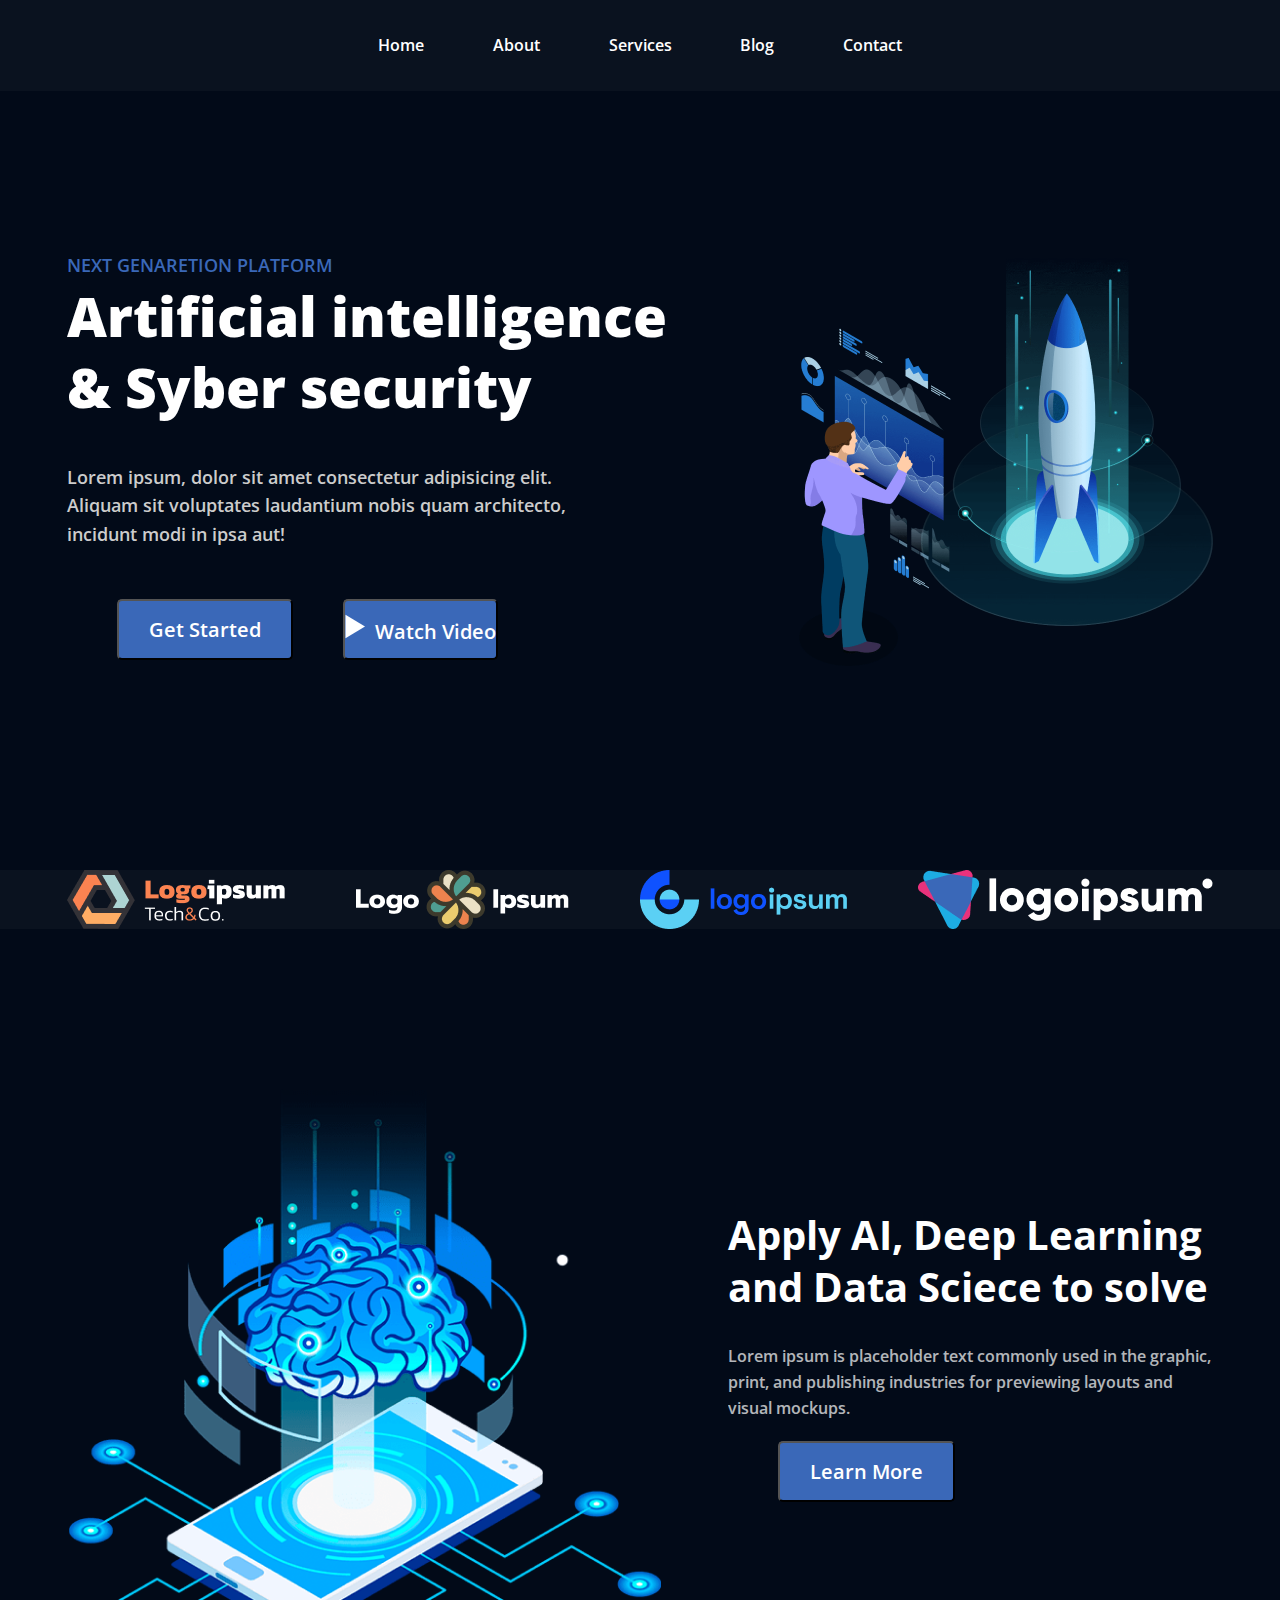
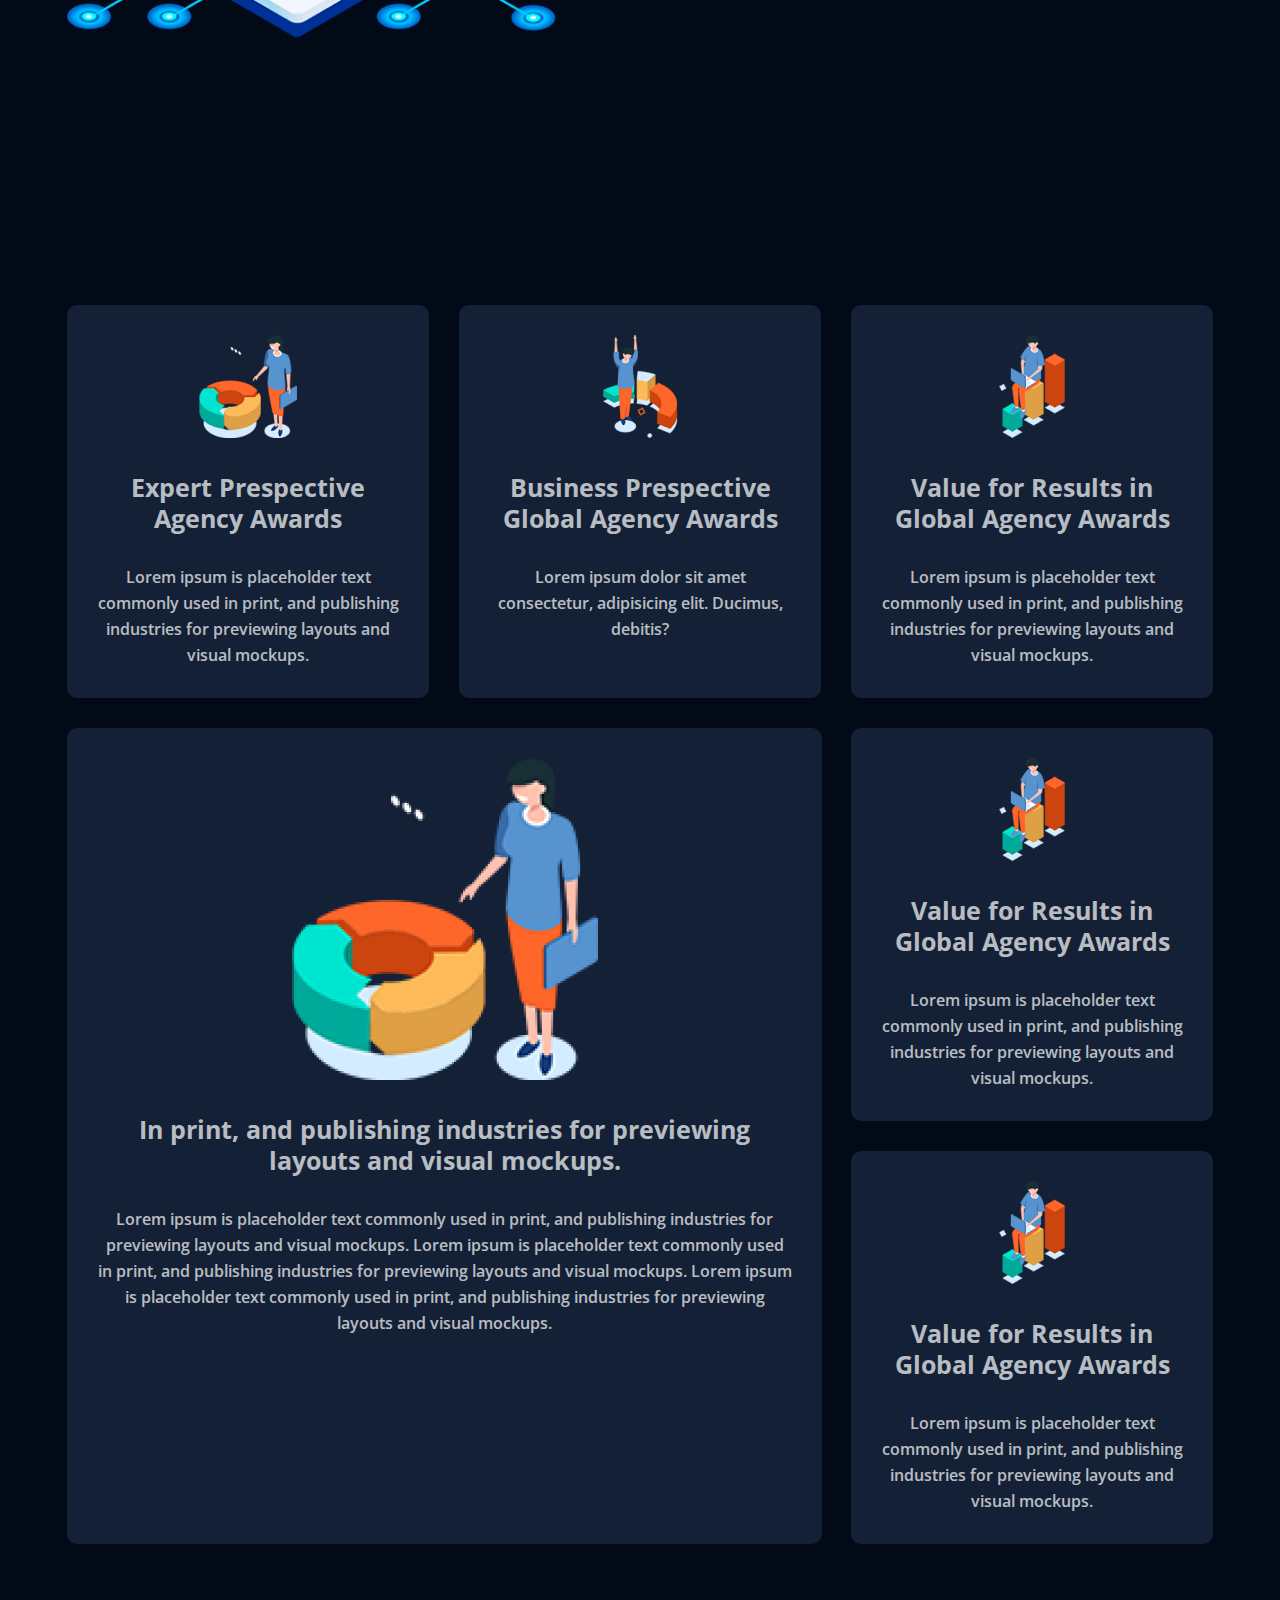
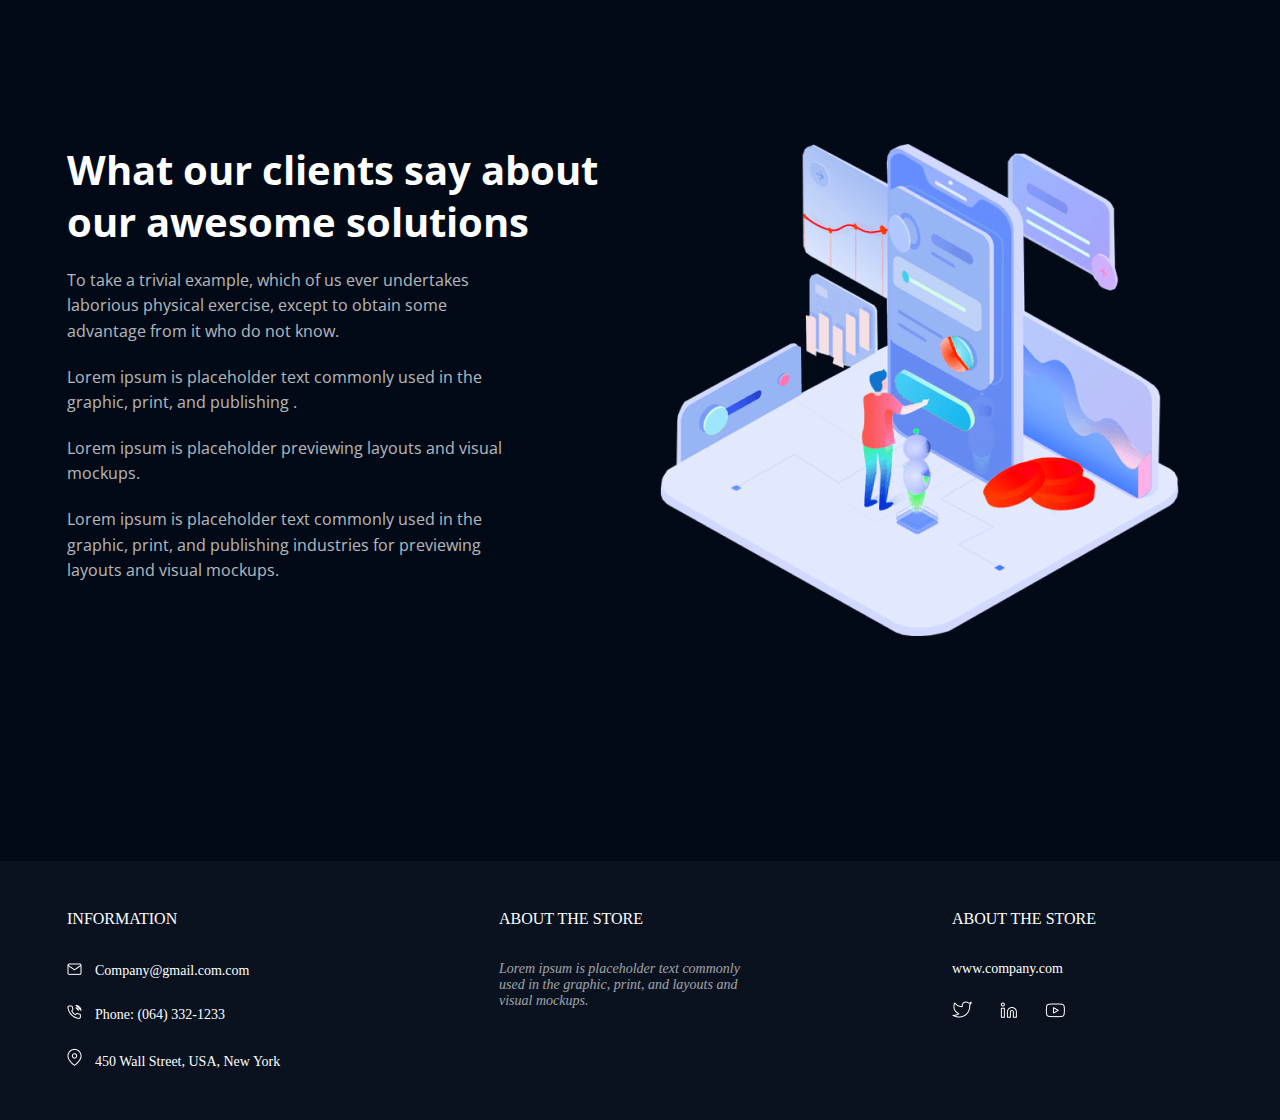
<file: homework8/index.html>
<!DOCTYPE html>
<html lang="en">

<head>
    <meta charset="UTF-8">
    <meta http-equiv="X-UA-Compatible" content="IE=edge">
    <meta name="viewport" content="width=device-width, initial-scale=1.0">
    <title>Document</title>
    <link rel="preconnect" href="https://fonts.googleapis.com">
    <link rel="preconnect" href="https://fonts.gstatic.com" crossorigin>
    <link href="https://fonts.googleapis.com/css2?family=Open+Sans:wght@600;700;800&display=swap" rel="stylesheet">
    <link rel="stylesheet" href="style.css">
</head>

<body>
    <header class="header">
        <div class="container">
            <nav class="nav">
                <a href="#" class="header-link">Home</a>
                <a href="#" class="header-link">About</a>
                <a href="#" class="header-link">Services</a>
                <a href="#" class="header-link">Blog</a>
                <a href="#" class="header-link">Contact</a>
            </nav>
        </div>
    </header>
    <main class="main">
        <div class="container">
            <div class="flex-box">
                <div class="main-txt">
                    <h3 class="next">Next genaretion platform</h3>
                    <h1 class="main-headding">Artificial intelligence & Syber security</h1>
                    <p class="main-dsc">Lorem ipsum, dolor sit amet consectetur adipisicing elit. Aliquam sit voluptates
                        laudantium nobis quam architecto, incidunt modi in ipsa aut!</p>
                    <div class="button-flex">
                        <button class="get button-flex__button button_get" type="button">
                            <p class="button-txt">Get Started</p>
                        </button>
                        <button class="watch button-flex__button button_button-txt-flex" type="button">
                            <p class="button-txt-flex"><img src="img/Polygon 1.svg" alt=""><span class="watch-txt">Watch
                                    Video</span></p>
                        </button>
                    </div>
                </div>
                <div class="main-pic">
                    <img class="main-img"src="img/rocket.png" alt="ракета">
                </div>
            </div>
        </div>
    </main>
    <footer class="footer-main">
        <div class="container">
            <div class="footer-flex">
                <img src="img/Group 400.png" alt="" class="footer-pic">
                <img src="img/Group 401.png" alt="" class="footer-pic">
                <img src="img/Group 402.png" alt="" class="footer-pic">
                <img src="img/Group 403.png" alt="" class="footer-pic">
            </div>
        </div>
    </footer>
    <div class="banner">
        <div class="container">
            <div class="flex-box">
                <div class="banner-pic">
                    <img class="ai-pic" src="img/about 4.png" alt="ai">
                </div>
                <div class="banner-txt">
                    <h2 class="banner-heading">Apply AI, Deep Learning and Data Sciece to solve</h2>
                    <p class="banner-dsc">Lorem ipsum is placeholder text commonly used in the graphic, print, and
                        publishing industries for previewing layouts and visual mockups.</p>
                <div class="button-flex "><button class="get bunner-button button-flex__button button_bunner-button" type="button"><p class="button-txt">Learn More</p>
                    </button>        
                     </div>  
                </div>
            </div>
        </div>
    </div>
    <section class="advantages">
        <div class="container">
            <div class="flex-box">
                <div class="adv-item">
                    <img src="img/welcome-3 1.png" alt="">
                    <h3 class="adv-heading">Expert Prespective Agency Awards</h3>
                    <p class="banner-dsc">Lorem ipsum is placeholder text commonly used in print, and publishing
                        industries for previewing layouts and visual mockups.</p>
                </div>
                <div class="adv-item">
                    <img src="img/welcome-3 2 .png" alt="">
                    <h3 class="adv-heading">Business Prespective Global Agency Awards</h3>
                    <p class="banner-dsc">Lorem ipsum dolor sit amet consectetur, adipisicing elit. Ducimus, debitis?
                    </p>
                </div>
                <div class="adv-item">
                    <img src="img/welcome-3 3 .png" alt="">
                    <h3 class="adv-heading">Value for Results in Global Agency Awards</h3>
                    <p class="banner-dsc">Lorem ipsum is placeholder text commonly used in print, and publishing
                        industries for previewing layouts and visual mockups.</p>
                </div>
            </div>
            <div class="flex-box">
                <div class="adv-left">
                    <img src="img/welcome-3 4.png" alt="">
                    <h3 class="adv-heading">In print, and publishing industries for previewing layouts and visual
                        mockups.</h3>
                    <p class="banner-dsc">Lorem ipsum is placeholder text commonly used in print, and publishing
                        industries for previewing layouts and visual mockups. Lorem ipsum is placeholder text commonly
                        used in print, and publishing industries for previewing layouts and visual mockups. Lorem ipsum
                        is placeholder text commonly used in print, and publishing industries for previewing layouts and
                        visual mockups.</p>
                </div>
                <div class="adv-right">
                    <div class="adv-item down">
                        <img src="img/welcome-3 3 .png" alt="">
                        <h3 class="adv-heading">Value for Results in Global Agency Awards</h3>
                        <p class="banner-dsc">Lorem ipsum is placeholder text commonly used in print, and publishing
                            industries for previewing layouts and visual mockups.</p>
                    </div>
                    <div class="adv-item down">
                        <img src="img/welcome-3 3 .png" alt="">
                        <h3 class="adv-heading">Value for Results in Global Agency Awards</h3>
                        <p class="banner-dsc">Lorem ipsum is placeholder text commonly used in print, and publishing
                            industries for previewing layouts and visual mockups.</p>
                    </div>
                </div>
            </div>
        </div>
    </section>
    <div class="opinion">
        <div class="container">
            <div class="opinion-customer">
                <div class="opinion-txt">
                    <h1 class="opinion-head">What our clients say about our awesome solutions</h1>
                    <p class="opinion-dsc">To take a trivial example, which of us ever undertakes laborious physical
                        exercise, except to obtain some advantage from it who do not know.</p>
                    <p class="opinion-dsc">Lorem ipsum is placeholder text commonly used in the graphic, print, and
                        publishing .</p>
                    <p class="opinion-dsc">Lorem ipsum is placeholder previewing layouts and visual mockups.</p>
                    <p class="opinion-dsc">Lorem ipsum is placeholder text commonly used in the graphic, print, and
                        publishing industries for previewing layouts and visual mockups.</p>
                </div>
                <div class="opinion-pic">
                    <img class="opinion-img" src="img/about3 1.png" alt="картинка">
                </div>
            </div>
        </div>
    </div>
    <footer class="footer">
        <div class="container">
            <div class="flex-box-footer">
                <div class="first-column">
                    <h1 class="footer-head">INFORMATION</h1>
                    <div class="email"><img src="./img/Group 72.png" alt="">
                        <span class="email-txt">Company@gmail.com.com</span>
                    </div>
                    <div class="phone">
                        <img src="./img/Group 71.png" alt="">
                        <span class="phone-txt">Phone: (064) 332-1233</span>
                    </div>
                    <div class="adress">
                        <img src="./img/Group 70.png" alt="">
                        <span class="adress-txt">450 Wall Street, USA, New York</span>
                    </div>
                </div>
                <div class="second-column">
                    <h1 class="footer-head">ABOUT THE STORE</h1>
                    <div>
                        <p class="footer-dsc">Lorem ipsum is placeholder text commonly used in the graphic, print, and
                            layouts and visual mockups.</p>
                    </div>
                </div>
                <div class="third-column">
                    <h1 class="footer-head">ABOUT THE STORE</h1>
                    <div>
                        <p class="footer-link">www.company.com</p>
                        <img class="footer-img" src="./img/Vector 4.png" alt="">
                        <img class="footer-img" src="./img/Group 82.png" alt="">
                        <img class="footer-img" src="./img/Group 80.png" alt="">
                    </div>
                </div>
            </div>
        </div>
    </footer>
</body>

</html>
</file>
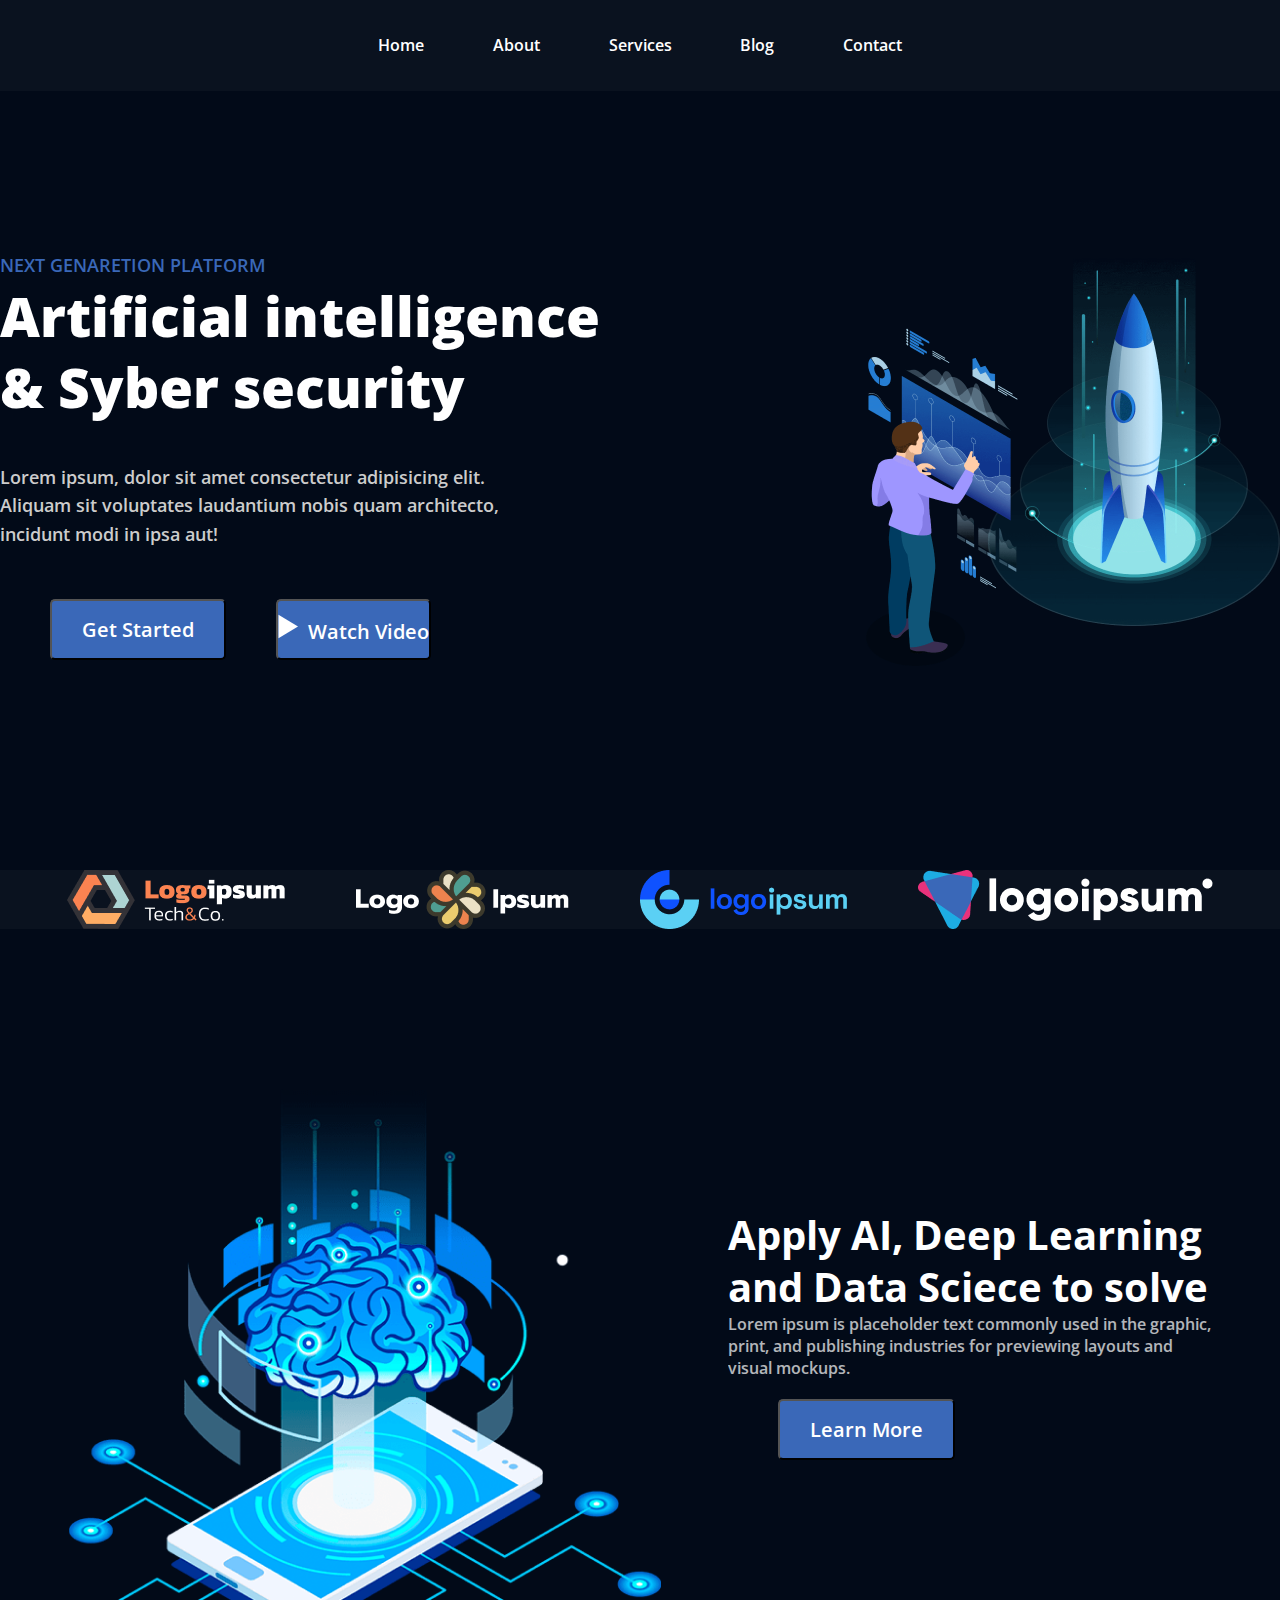
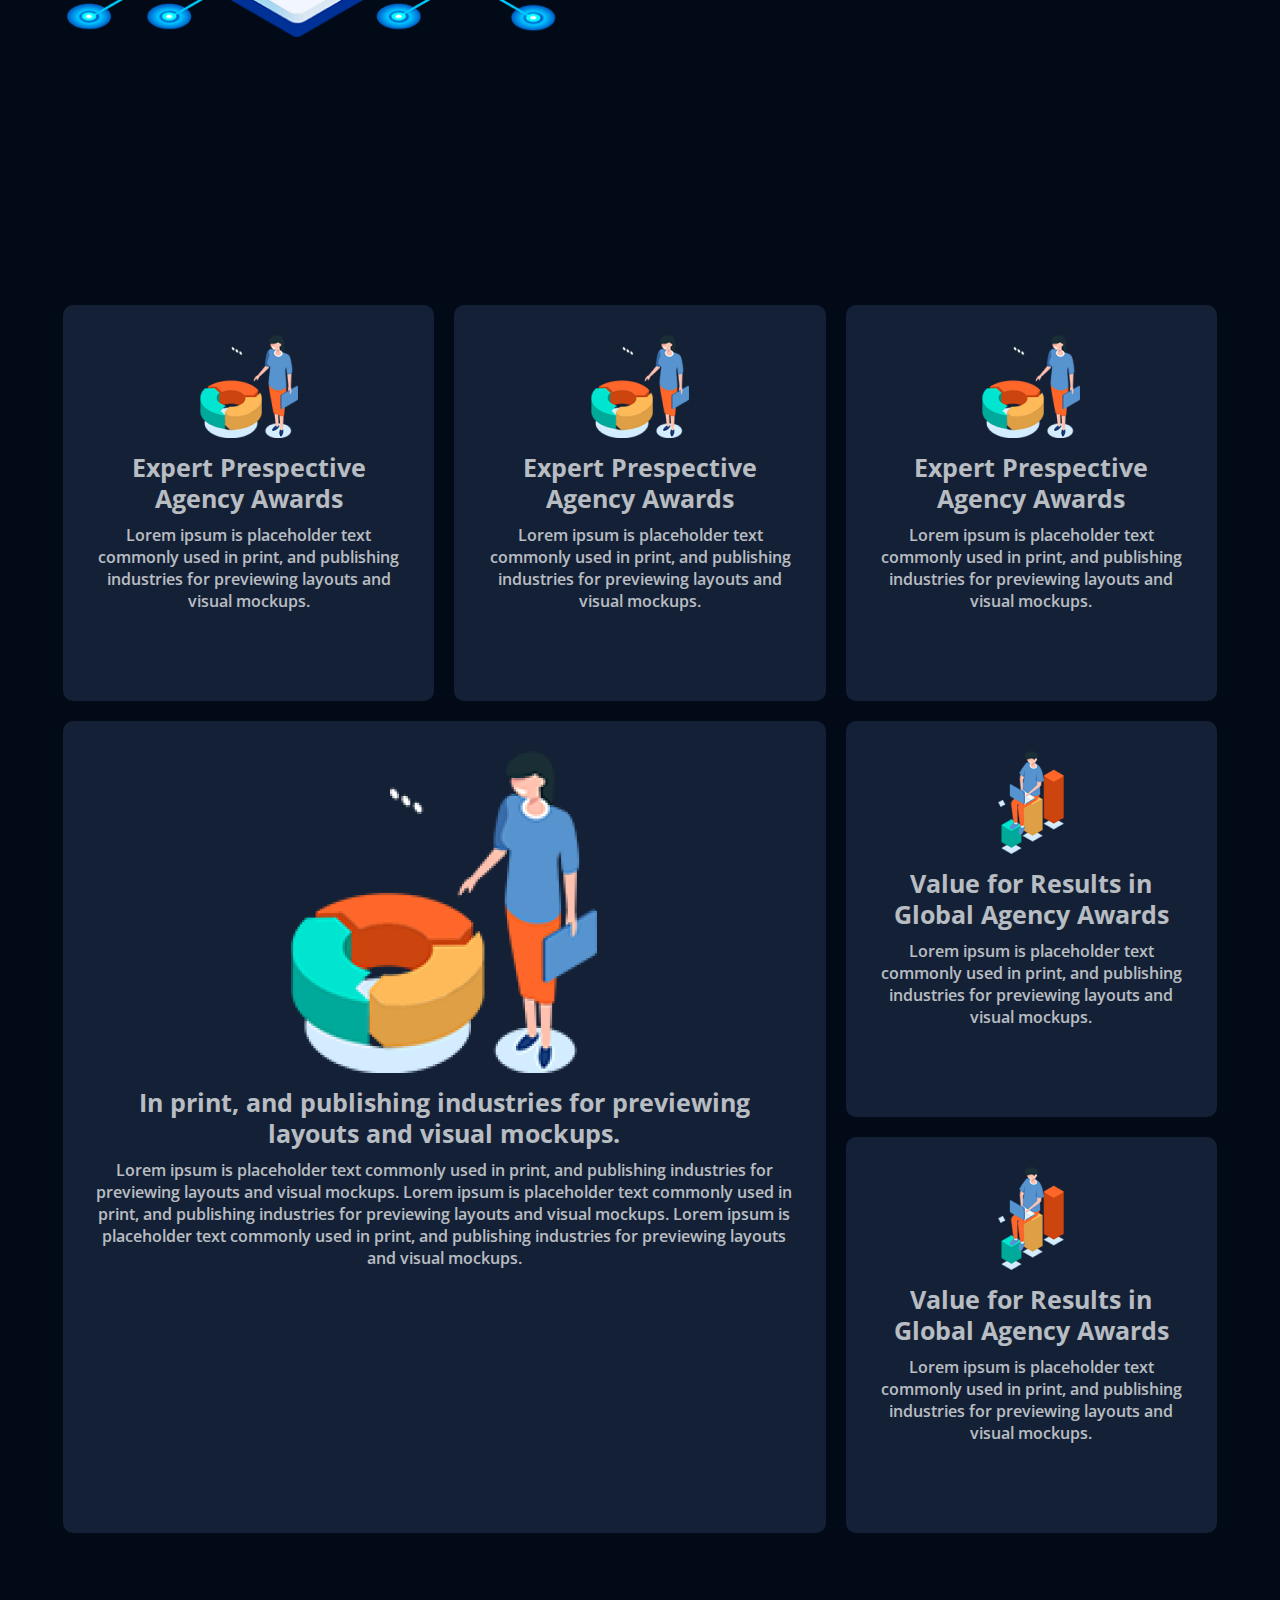
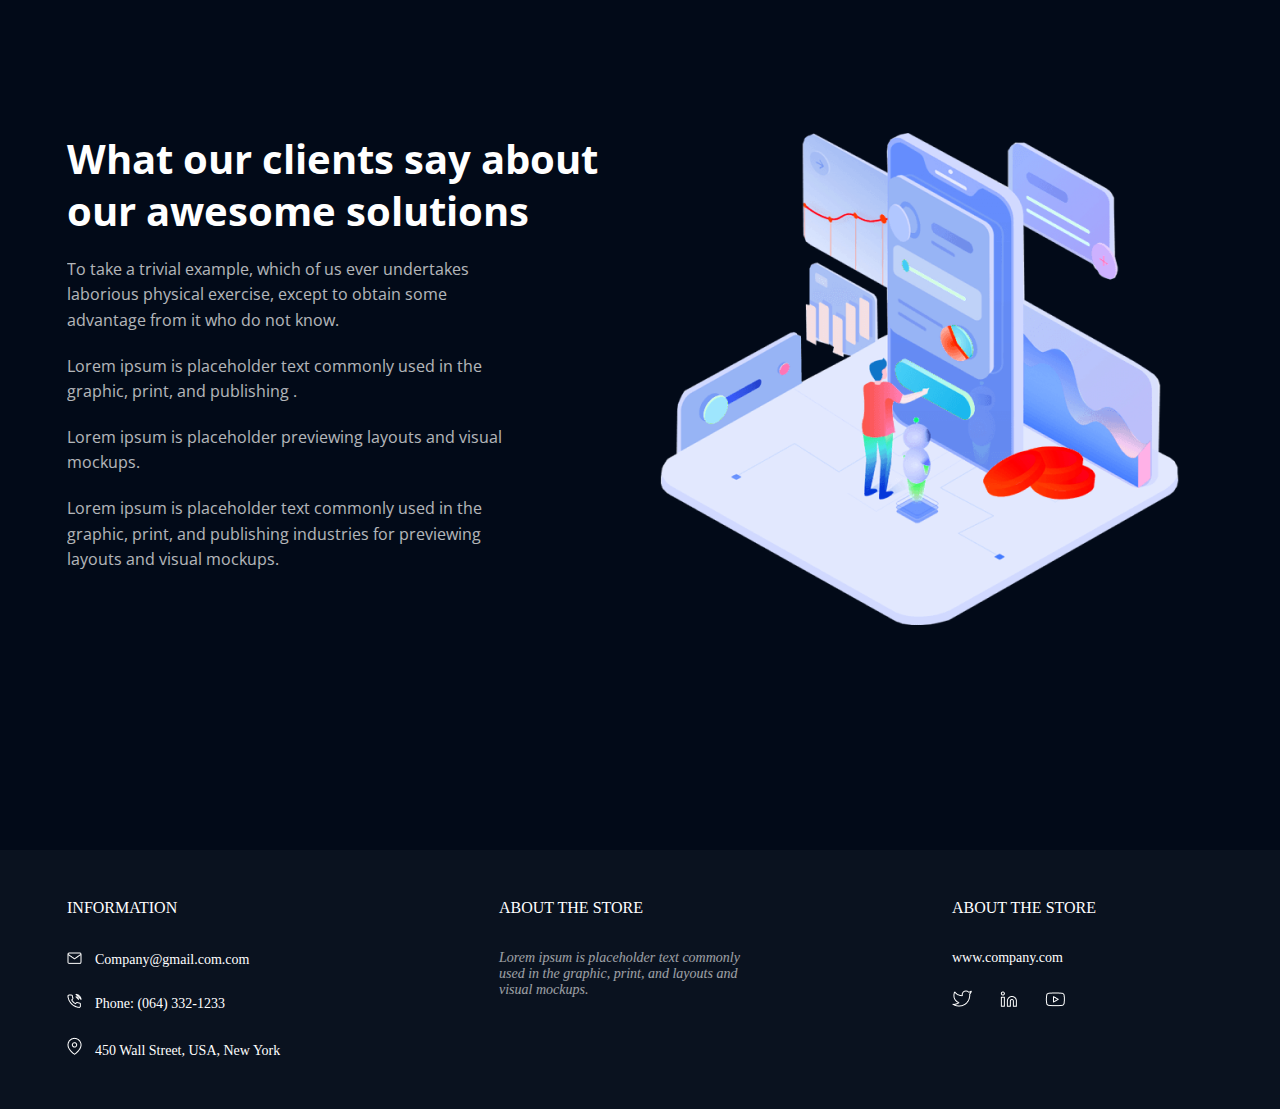
<file: homework9/index.html>
<!DOCTYPE html>
<html lang="en">

<head>
    <meta charset="UTF-8">
    <meta http-equiv="X-UA-Compatible" content="IE=edge">
    <meta name="viewport" content="width=device-width, initial-scale=1.0">
    <title>Document</title>
    <link rel="preconnect" href="https://fonts.googleapis.com">
    <link rel="preconnect" href="https://fonts.gstatic.com" crossorigin>
    <link href="https://fonts.googleapis.com/css2?family=Open+Sans:wght@600;700;800&display=swap" rel="stylesheet">
    <link rel="stylesheet" href="style.css">
</head>

<body>
    <header class="header">
        <div class="container">
            <nav class="nav">
                <a href="#" class="header-link">Home</a>
                <a href="#" class="header-link">About</a>
                <a href="#" class="header-link">Services</a>
                <a href="#" class="header-link">Blog</a>
                <a href="#" class="header-link">Contact</a>
            </nav>
        </div>
    </header>
    <main class="main">
            <div class="flex-box">
                <div class="main-txt">
                    <h3 class="next">Next genaretion platform</h3>
                    <h1 class="main-headding">Artificial intelligence & Syber security</h1>
                    <p class="main-dsc">Lorem ipsum, dolor sit amet consectetur adipisicing elit. Aliquam sit voluptates
                        laudantium nobis quam architecto, incidunt modi in ipsa aut!</p>
                    <div class="button-flex">
                        <button class="get button-flex__button button_get" type="button">
                            <p class="button-txt">Get Started</p>
                        </button>
                        <button class="watch button-flex__button button_button-txt-flex" type="button">
                            <p class="button-txt-flex"><img src="img/Polygon 1.svg" alt=""><span class="watch-txt">Watch
                                    Video</span></p>
                        </button>
                    </div>
                </div>
                <div class="main-pic">
                    <img class="main-img"src="img/rocket.png" alt="ракета">
                </div>
            </div>
        </div>
    </main>
    <footer class="footer-main">
        <div class="container">
            <div class="footer-flex">
                <img src="img/Group 400.png" alt="" class="footer-pic">
                <img src="img/Group 401.png" alt="" class="footer-pic">
                <img src="img/Group 402.png" alt="" class="footer-pic">
                <img src="img/Group 403.png" alt="" class="footer-pic">
            </div>
        </div>
    </footer>
    <div class="banner">
        <div class="container">
            <div class="flex-box">
                <div class="banner-pic">
                    <img class="ai-pic" src="img/about 4.png" alt="ai">
                </div>
                <div class="banner-txt">
                    <h2 class="banner-heading">Apply AI, Deep Learning and Data Sciece to solve</h2>
                    <p class="banner-dsc">Lorem ipsum is placeholder text commonly used in the graphic, print, and
                        publishing industries for previewing layouts and visual mockups.</p>
                <div class="button-flex "><button class="get bunner-button button-flex__button button_bunner-button" type="button"><p class="button-txt">Learn More</p>
                    </button>        
                     </div>  
                </div>
            </div>
        </div>
    </div>
    <section class="advantages">
        <div class="container1">
            <div class="blok blok-1"><div class="adv-item">
                <img src="img/welcome-3 1.png" alt="">
                <h3 class="adv-heading">Expert Prespective Agency Awards</h3>
                <p class="banner-dsc">Lorem ipsum is placeholder text commonly used in print, and publishing
                    industries for previewing layouts and visual mockups.</p>
            </div></div>
            <div class="blok blok-2"><div class="adv-item">
                <img src="img/welcome-3 1.png" alt="">
                <h3 class="adv-heading">Expert Prespective Agency Awards</h3>
                <p class="banner-dsc">Lorem ipsum is placeholder text commonly used in print, and publishing
                    industries for previewing layouts and visual mockups.</p>
            </div></div>
            <div class="blok blok-3"><div class="adv-item">
                <img src="img/welcome-3 1.png" alt="">
                <h3 class="adv-heading">Expert Prespective Agency Awards</h3>
                <p class="banner-dsc">Lorem ipsum is placeholder text commonly used in print, and publishing
                    industries for previewing layouts and visual mockups.</p>
            </div></div>
            <div class="blok blok-4"><div class="adv-left">
                <img class="big-img"src="img/welcome-3 4.png" alt="">
                <h3 class="adv-heading">In print, and publishing industries for previewing layouts and visual
                    mockups.</h3>
                <p class="banner-dsc">Lorem ipsum is placeholder text commonly used in print, and publishing
                    industries for previewing layouts and visual mockups. Lorem ipsum is placeholder text commonly
                    used in print, and publishing industries for previewing layouts and visual mockups. Lorem ipsum
                    is placeholder text commonly used in print, and publishing industries for previewing layouts and
                    visual mockups.</p>
            </div></div>
            <div class="blok blok-5"><div class="adv-item down">
                <img src="img/welcome-3 3 .png" alt="">
                <h3 class="adv-heading">Value for Results in Global Agency Awards</h3>
                <p class="banner-dsc">Lorem ipsum is placeholder text commonly used in print, and publishing
                    industries for previewing layouts and visual mockups.</p>
            </div>
        </div>
            <div class="blok blok-6"><div class="adv-item down">
                <img src="img/welcome-3 3 .png" alt="">
                <h3 class="adv-heading">Value for Results in Global Agency Awards</h3>
                <p class="banner-dsc">Lorem ipsum is placeholder text commonly used in print, and publishing
                    industries for previewing layouts and visual mockups.</p>
            </img>
         </div>
        </div>
    </div>
</section>
    <div class="opinion">
        <div class="container">
            <div class="opinion-customer">
                <div class="opinion-txt">
                    <h1 class="opinion-head">What our clients say about our awesome solutions</h1>
                    <p class="opinion-dsc">To take a trivial example, which of us ever undertakes laborious physical
                        exercise, except to obtain some advantage from it who do not know.</p>
                    <p class="opinion-dsc">Lorem ipsum is placeholder text commonly used in the graphic, print, and
                        publishing .</p>
                    <p class="opinion-dsc">Lorem ipsum is placeholder previewing layouts and visual mockups.</p>
                    <p class="opinion-dsc">Lorem ipsum is placeholder text commonly used in the graphic, print, and
                        publishing industries for previewing layouts and visual mockups.</p>
                </div>
                <div class="opinion-pic">
                    <img class="opinion-img" src="img/about3 1.png" alt="картинка">
                </div>
            </div>
        </div>
    </div>
    <footer class="footer">
        <div class="container">
            <div class="flex-box-footer">
                <div class="first-column">
                    <h1 class="footer-head">INFORMATION</h1>
                    <div class="email"><img src="./img/Group 72.png" alt="">
                        <span class="email-txt">Company@gmail.com.com</span>
                    </div>
                    <div class="phone">
                        <img src="./img/Group 71.png" alt="">
                        <span class="phone-txt">Phone: (064) 332-1233</span>
                    </div>
                    <div class="adress">
                        <img src="./img/Group 70.png" alt="">
                        <span class="adress-txt">450 Wall Street, USA, New York</span>
                    </div>
                </div>
                <div class="second-column">
                    <h1 class="footer-head">ABOUT THE STORE</h1>
                    <div>
                        <p class="footer-dsc">Lorem ipsum is placeholder text commonly used in the graphic, print, and
                            layouts and visual mockups.</p>
                    </div>
                </div>
                <div class="third-column">
                    <h1 class="footer-head">ABOUT THE STORE</h1>
                    <div>
                        <p class="footer-link">www.company.com</p>
                        <img class="footer-img" src="./img/Vector 4.png" alt="">
                        <img class="footer-img" src="./img/Group 82.png" alt="">
                        <img class="footer-img" src="./img/Group 80.png" alt="">
                    </div>
                </div>
            </div>
        </div>
    </footer>
</body>

</html>
</file>
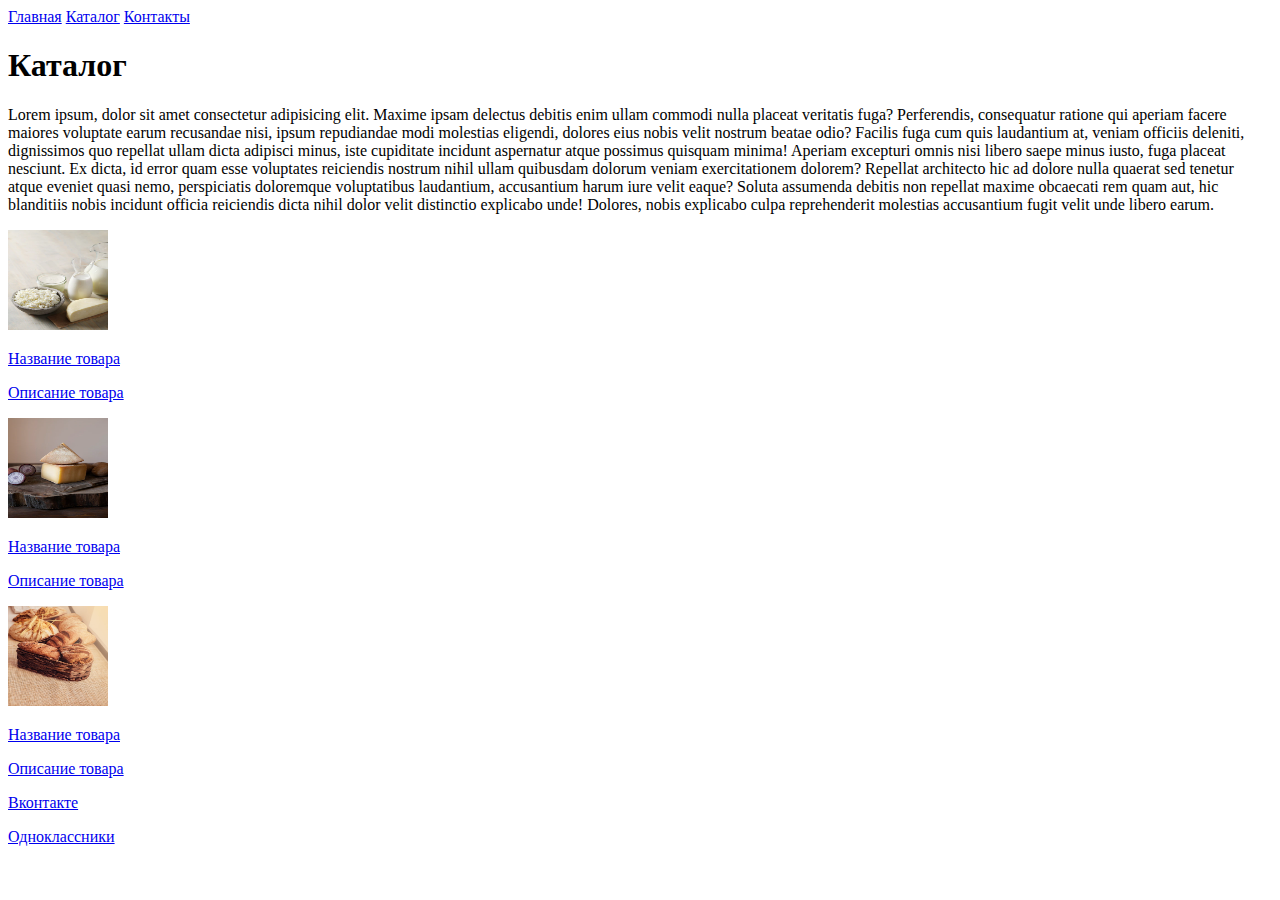
<file: homework1/catalog/catalog.html>
<!DOCTYPE html>
<html lang="en">
<head>
    <meta charset="UTF-8">
    <meta http-equiv="X-UA-Compatible" content="IE=edge">
    <meta name="viewport" content="width=device-width, initial-scale=1.0">
    <title>Домашняя работа</title>
</head>
<style>
    img {
        width: 100px;
        height: 100px;
        margin-left: auto;
        margin-right: auto;
    }
</style>
<body> 
    <a href="../index.html">Главная</a>
    <a href="catalog/catalog.html">Каталог</a>
    <a href="#">Контакты</a>
     <h1>Каталог</h1>   
     <p>Lorem ipsum, dolor sit amet consectetur adipisicing elit. Maxime ipsam delectus debitis enim ullam commodi nulla placeat veritatis fuga? Perferendis, consequatur ratione qui aperiam facere maiores voluptate earum recusandae nisi, ipsum repudiandae modi molestias eligendi, dolores eius nobis velit nostrum beatae odio? Facilis fuga cum quis laudantium at, veniam officiis deleniti, dignissimos quo repellat ullam dicta adipisci minus, iste cupiditate incidunt aspernatur atque possimus quisquam minima! Aperiam excepturi omnis nisi libero saepe minus iusto, fuga placeat nesciunt. Ex dicta, id error quam esse voluptates reiciendis nostrum nihil ullam quibusdam dolorum veniam exercitationem dolorem? Repellat architecto hic ad dolore nulla quaerat sed tenetur atque eveniet quasi nemo, perspiciatis doloremque voluptatibus laudantium, accusantium harum iure velit eaque? Soluta assumenda debitis non repellat maxime obcaecati rem quam aut, hic blanditiis nobis incidunt officia reiciendis dicta nihil dolor velit distinctio explicabo unde! Dolores, nobis explicabo culpa reprehenderit molestias accusantium fugit velit unde libero earum.</p>
    </header>
    
    <img src="../img/73.jpg" alt="Товар 1">
    <p><a href="#">Название товара</a></p>
    <p><a href="#">Описание товара</a></p>

    <img src="../img/74.jpg" alt="Товар 2">
    <p><a href="#">Название товара</a></p>
    <p><a href="#">Описание товара</a></p>

    <img src="../img/86.jpg" alt="Товар 3">
    <p><a href="#">Название товара</a></p>
    <p><a href="#">Описание товара</a></p>
   <p>
    <div>
        <p><a href="https://vk.com/">Вконтакте </a></p>
        <p><a href="https://ok.ru">Одноклассники</a></p> 
   </div>
     </p>
    
</body>
</html>
</file>
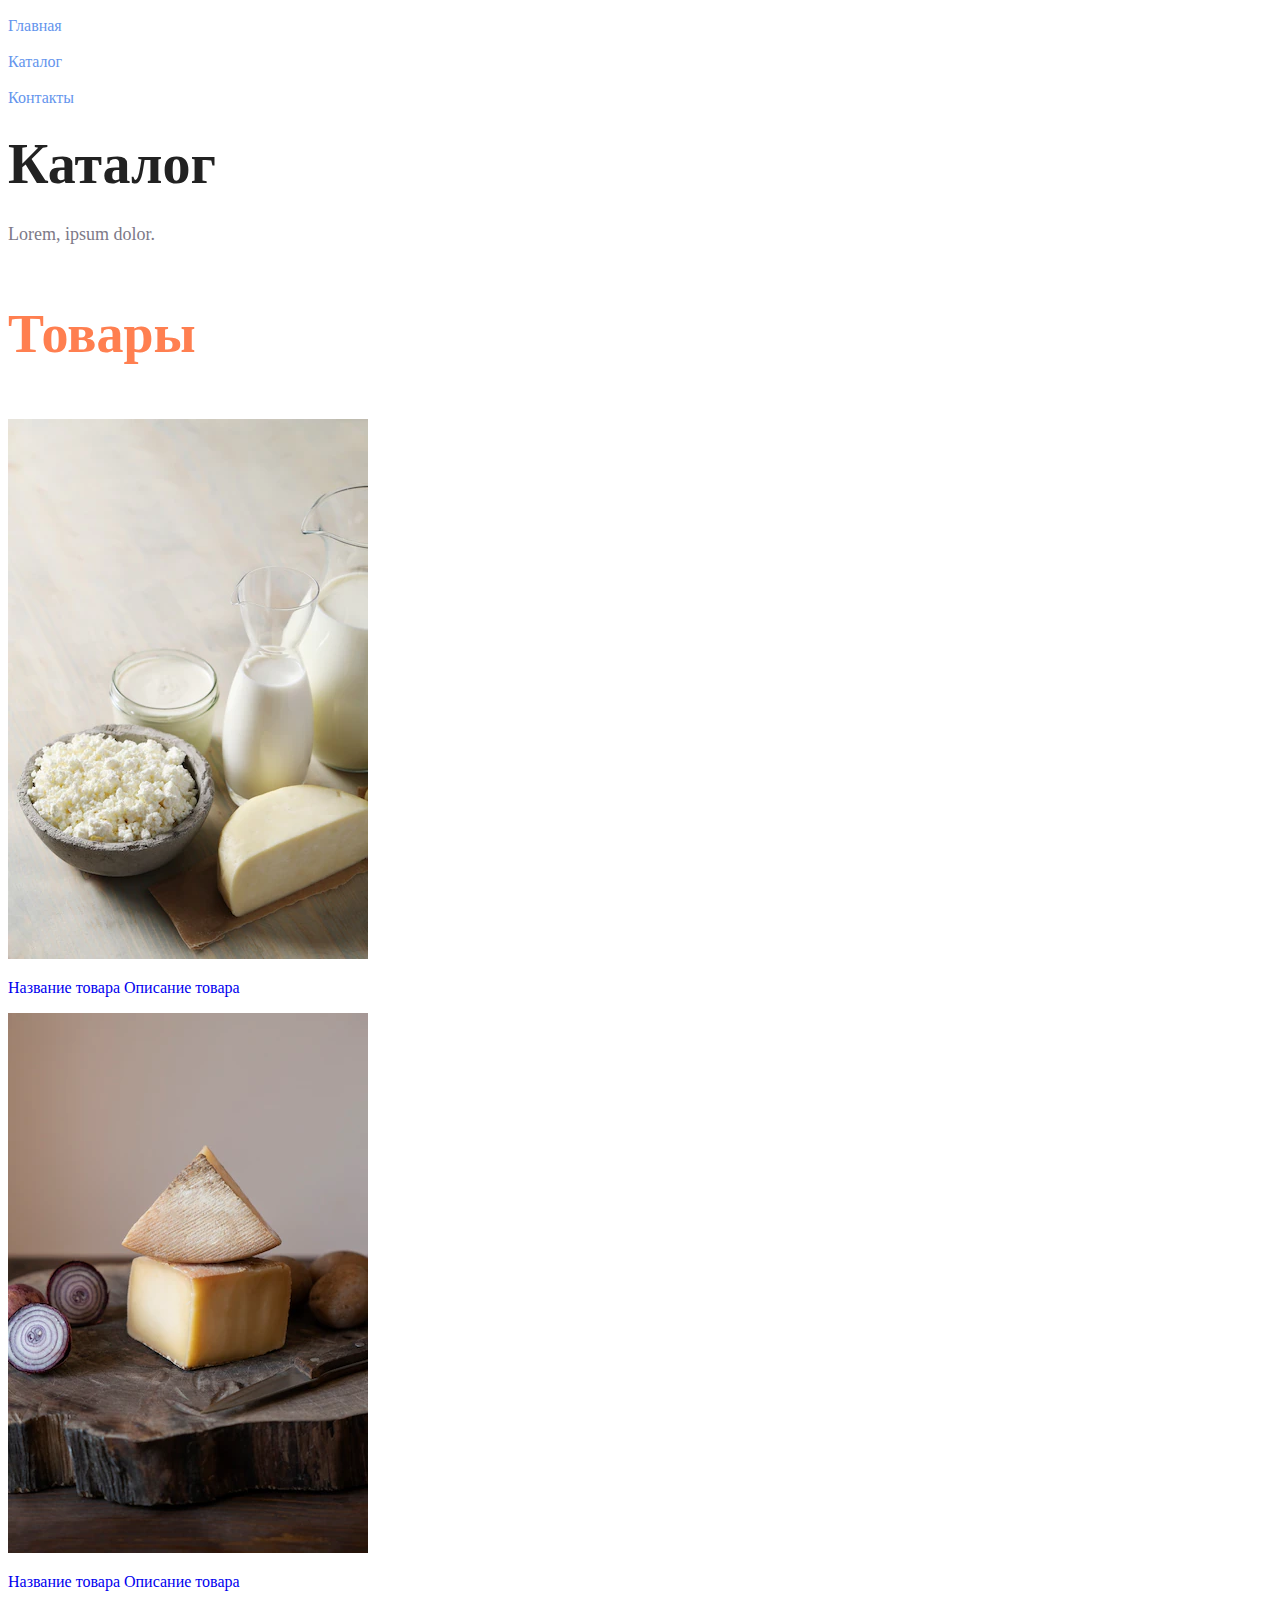
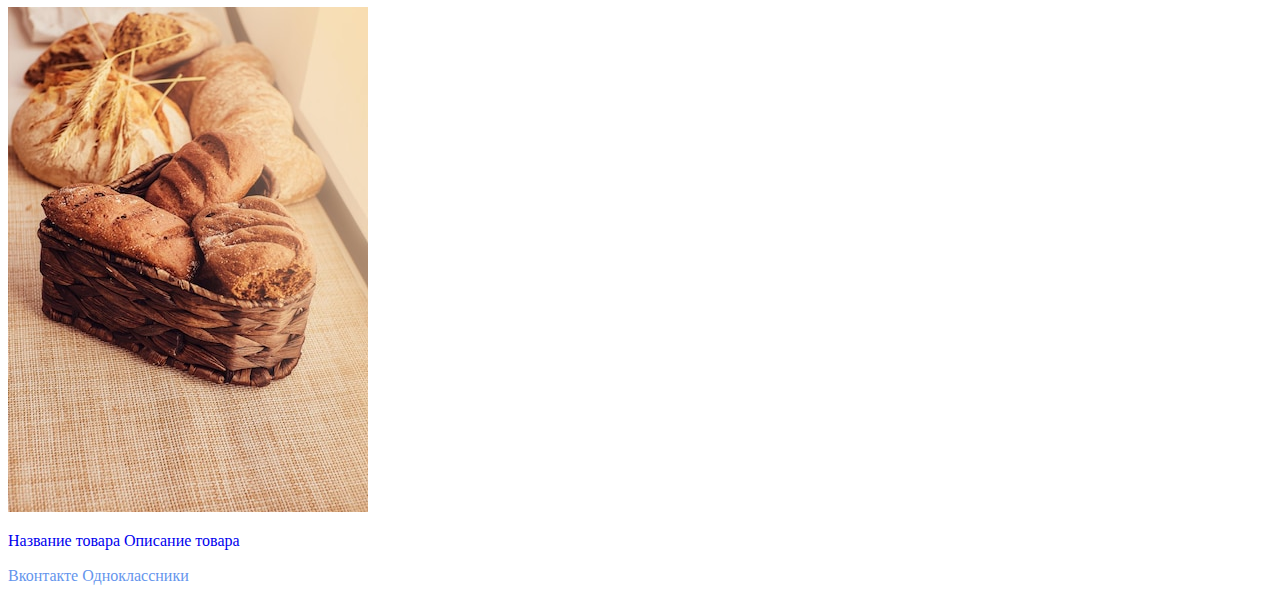
<file: homework2/catalog/catalog.html>
<!DOCTYPE html>
<html lang="en">

<head>
    <meta charset="UTF-8">
    <meta http-equiv="X-UA-Compatible" content="IE=edge">
    <meta name="viewport" content="width=device-width, initial-scale=1.0">
    <title>Домашняя работа</title>
    <link rel="stylesheet" href="../style.css">
</head>

<body>
    <div class="heder">
        <div class="container flex">
            <a class="heder-link" href="../index.html">
                <p>Главная</p>
            </a>
            <a class="heder-link" href="catalog/catalog.html">
                <p>Каталог</p>
            </a>
            <a class="heder-link" href="#">
                <p>Контакты</p>
            </a>
        </div>
    </div>
    <div class="content">
        <div class="content-menu">
            <a class="content-menu1">
                <h1>Каталог</h1>
            </a>
        </div>
        <div class="content-menu">
            <a class="content-p">
                <p>Lorem, ipsum dolor.</p>
            </a>
            <a class="content-menu2">
                <h2>Товары</h2>
            </a>
            </header>
            <div class="content-menu">
                <a class="content-img"><img src="../img/73.jpg" alt="Товар 1">
                </a>
                <p>
                    <a href="#">Название товара</a>
                    <a href="#">Описание товара</a>
                </p>

                <a class="content-img"><img src="../img/74.jpg" alt="Товар 2">
                </a>
                <p>
                    <a href="#">Название товара</a>
                    <a href="#">Описание товара</a>
                </p>
                <a class="content-img"><img src="../img/86.jpg" alt="Товар 3">
                </a>
                <p>
                    <a href="#">Название товара</a>
                    <a href="#">Описание товара</a>
                </p>

                <div class="container flex">
                    <a class="heder-link" href="https://vk.com/">Вконтакте </a>
                    <a class="heder-link" href="https://ok.ru">Одноклассники</a>
                </div>

                <div class="footer"></div>
                <div class="container"></div>
            </div>

</body>

</html>
</file>
<file: homework2/style.css>
a {
    text-decoration: none;
    }
.heder-link{
color: cornflowerblue;
font-size: 16px;
line-height: 20px;
}
 .content-menu1{
color: #222222;
font-size: 28px;
line-height: 36px;
font-weight: bold;
 }   
 .content-menu2{
color: coral;
font-style: normal;
font-weight: 700;
font-size: 36px;
line-height: 80px;

 }
 .content-p{
font-style: normal;
font-weight: 300;
font-size: 18px;
line-height: 30px;
color: #7D7987

 }

.content-img{
width: 100px;
height: 100px;
margin-left: auto;
margin-right: auto;
}
</file>
<file: homework3/style.css>
* {
    margin: 0;
    padding: 0;
}

.container {
    margin: 0 auto;
    max-width: 1200px;

}

.header {
    display: flex;
    margin: 0 auto;
    max-width: 1200px;
    justify-content: center;
    margin-top: 45px;
}

.logo {
    vertical-align: bottom;
    display: flex;
    align-items: center;
    padding-right: 424px;
}

.logo-text {
    margin-left: 14px;
    font-size: 24px;
    color: #000000;
}

.logo-text-color {
    color: #F25822;
}

.nav {
    width: 533px;
    display: flex;
    justify-content: center;
}

.menu {
    display: block;
    font-size: 14px;
    line-height: 16px;
    color: #000;
    padding: 15px;
    text-decoration: none;
}

.menu:hover {
    color: #F25822;
}

.main {
    margin-top: 96px;
    display: flex;
}

.flex-box {
    display: flex;
    justify-content: space-between;
}

.main-headding {
    font-size: 60px;
    line-height: 70px;
    color: #000000;
    width: 522px;
    padding-bottom: 17px;
}

.main-dsc {
    width: 466px;
    font-size: 20px;
    line-height: 23px;
    color: #888888;
    padding-bottom: 37px;
}

.main-pic {
    padding-left: 41px;
}

.button-block {
    display: flex;
    align-items: center;
}

.button {
    width: 140px;
    height: 50px;
    background: #F25822;
    box-shadow: 4px 4px 8px rgba(242, 88, 34, 0.2);
    border-radius: 50px;
    cursor: pointer;
}

.button-txt-start {
    padding-top: 15px;
    text-align: center;
    font-size: 15px;
    color: #FFFFFF;
}

.button-txt-start:hover {
    color: #f1dcd3;
}

.button-txt-watch {
    font-size: 15px;
    color: #AAAAAA;
    padding-left: 72px;
}

.footer {
    margin-top: 259px;
    justify-content: space-between;
}

.footer-flex {
    display: flex;
    justify-content: space-between;
}
</file>
<file: homework4/style.css>
* {
    margin: 0;
    padding: 0;
    outline: none;
}

body {
   background-color: #020A18;
}

.header {
    background-color: #0a121f;
}

.container {
    margin: 0 auto;
    width: 1146px;
}

.nav {
    display: flex;
    justify-content: center;
}

.header-link {
    padding: 40px;
    display: block;
    font-family: 'Open Sans', sans-serif;
    font-style: normal;
    font-weight: 600;
    font-size: 16px;
    line-height: 22px;
    color: #fff;
    text-decoration: none;

}

.header-link:hover {
    background-color: #3A68B8;
    border-radius: 5px; 
}

.main {
    margin-top: 160px;
}


.flex-box {
    display: flex;
    justify-content: space-between;
}

.next {
    font-weight: 600;
    font-size: 18px;
    line-height: 160%;
    font-family: 'Open Sans', sans-serif;
    text-transform: uppercase;
    color: #3A68B8;
}

.main-headding {
    font-weight: 800;
    font-size: 55px;
    line-height: 130%;
    color: #fff;
    font-family: 'Open Sans', sans-serif;
    width: 604px;
}


.main-dsc {
    font-weight: 600;
    font-size: 18px;
    line-height: 160%;
    color: #ccc;
    margin-top: 40px;
    width: 558px;
    margin-bottom: 50px;
    font-family: 'Open Sans', sans-serif;
}

.get {
    background: #3A68B8;
    border-radius: 5px;
    margin-right: 20px;
    
}

.button-txt-flex {
    height: 100%;
    font-weight: 600;
    font-size: 20px;
    line-height: 27px;
    font-family: 'Open Sans', sans-serif;
    color: #fff;
    display: flex;
    align-items: center;
    padding: 0 30px;
    
}

.watch {
    background: #3A68B8;
    border-radius: 5px;
    display: flex;
    align-items: center;
    
}

.watch-txt {
    font-weight: 600;
    font-size: 20px;
    line-height: 27px;
    font-family: 'Open Sans', sans-serif;
    color: #fff;
    margin-left: 10px;
}

.button-flex {
    display: flex;
}


.button-txt {
    padding: 15px 30px;
    font-weight: 600;
    font-size: 20px;
    line-height: 27px;
    font-family: 'Open Sans', sans-serif;
    color: #fff;
    display: flex;
    align-items: center;
    
}

.get:hover, .watch:hover {
    outline: 4px solid #fff;
}


.footer {
    margin-top: 200px;
}

.footer-flex {
    display: flex;
    justify-content: space-between;
}

.banner {
    margin-top: 160px;
    margin-bottom: 264px;
}


.banner-txt {
    width: 485px;

}

.banner-heading {
    font-family: 'Open Sans';
    font-weight: 700;
    font-size: 40px;
    line-height: 52px;
    color: #fff;
    margin-top: 120px;
}

.banner-dsc {
    font-family: 'Open Sans';
    font-weight: 600;
    font-size: 16px;
    line-height: 26px;
    color: #fff;
    opacity: 0.7;
    margin-top: 30px;
}

.banner-button {
    margin-top: 50px;
}


.adv-item {
    width: 362px;
    padding: 30px;
    text-align: center;
    background: #132035;
    border-radius: 10px;
    box-sizing: border-box;
}

.adv-heading {
    font-family: 'Open Sans';
    font-style: normal;
    font-weight: 700;
    font-size: 25px;
    line-height: 31px;
    color: #fff;
    opacity: 0.7;
    margin: 30px 0;
}

.down {
    margin-top: 30px;
}

.adv-left {
    padding: 30px;
    text-align: center;
    background: #132035;
    border-radius: 10px;
    box-sizing: border-box;
    width: 755px;
    margin-top: 30px;
}

.advantages {
    margin-bottom: 200px;
}
</file>
<file: homework5/style.css>
* {
    margin: 0;
    padding: 0;
    outline: none;
}

body {
   background-color: #020A18;
}

.header {
    background-color: #0a121f;
}

.container {
    margin: 0 auto;
    width: 1146px;
}

.nav {
    display: flex;
    justify-content: center;
}

.header-link {
    padding: 40px;
    display: block;
    font-family: 'Open Sans', sans-serif;
    font-style: normal;
    font-weight: 600;
    font-size: 16px;
    line-height: 22px;
    color: #fff;
    text-decoration: none;

}

.header-link:hover {
    background-color: #3A68B8;
    border-radius: 5px; 
}

.main {
    margin-top: 160px;
}


.flex-box {
    display: flex;
    justify-content: space-between;
}

.next {
    font-weight: 600;
    font-size: 18px;
    line-height: 160%;
    font-family: 'Open Sans', sans-serif;
    text-transform: uppercase;
    color: #3A68B8;
}

.main-headding {
    font-weight: 800;
    font-size: 55px;
    line-height: 130%;
    color: #fff;
    font-family: 'Open Sans', sans-serif;
    width: 604px;   
}

.main-dsc {
    font-weight: 600;
    font-size: 18px;
    line-height: 160%;
    color: #ccc;
    margin-top: 40px;
    width: 558px;
    margin-bottom: 50px;
    font-family: 'Open Sans', sans-serif;
}

.get {
    background: #3A68B8;
    border-radius: 5px;
    margin-right: 20px;
    
}

.button-txt-flex {
    height: 100%;
    font-weight: 600;
    font-size: 20px;
    line-height: 27px;
    font-family: 'Open Sans', sans-serif;
    color: #fff;
    display: flex;
    align-items: center;
    padding: 0 30px;
    
}

.watch {
    background: #3A68B8;
    border-radius: 5px;
    display: flex;
    align-items: center;
    
}

.watch-txt {
    font-weight: 600;
    font-size: 20px;
    line-height: 27px;
    font-family: 'Open Sans', sans-serif;
    color: #fff;
    margin-left: 10px;
}

.button-flex {
    display: flex;
}


.button-txt {
    padding: 15px 30px;
    font-weight: 600;
    font-size: 20px;
    line-height: 27px;
    font-family: 'Open Sans', sans-serif;
    color: #fff;
    display: flex;
    align-items: center;
    
}

.get:hover, .watch:hover {
    outline: 4px solid #fff;
}


.footer-main{
    margin-top: 200px;
}

.footer-flex {
    display: flex;
    justify-content: space-between;
}

.banner {
    margin-top: 160px;
    margin-bottom: 264px;
}


.banner-txt {
    width: 485px;

}

.banner-heading {
    font-family: 'Open Sans';
    font-weight: 700;
    font-size: 40px;
    line-height: 52px;
    color: #fff;
    margin-top: 120px;
}

.banner-dsc {
    font-family: 'Open Sans';
    font-weight: 600;
    font-size: 16px;
    line-height: 26px;
    color: #fff;
    opacity: 0.7;
    margin-top: 30px;
}

.banner-button {
    margin-top: 50px;
}

.adv-item {
    width: 362px;
    padding: 30px;
    text-align: center;
    background: #132035;
    border-radius: 10px;
    box-sizing: border-box;
}

.adv-heading {
    font-family: 'Open Sans';
    font-style: normal;
    font-weight: 700;
    font-size: 25px;
    line-height: 31px;
    color: #fff;
    opacity: 0.7;
    margin: 30px 0;
}

.down {
    margin-top: 30px;
}

.adv-left {
    padding: 30px;
    text-align: center;
    background: #132035;
    border-radius: 10px;
    box-sizing: border-box;
    width: 755px;
    margin-top: 30px;
}

.advantages {
    margin-bottom: 200px;
}
.opinion {
    margin-bottom: 221px;
}
.opinion-customer{
    display: flex;
    justify-content: space-between;
}
.opinion-head {
    width: 548px;
    font-size: 40px;
    line-height: 130%;
    color:#FFFFFF;
    font-family: 'Open Sans';
    font-weight: 700;

}
.opinion-dsc {
    width: 460px;
    font-size: 16px;
    line-height: 160%;
    color:#FFFFFF;
    margin-top: 20px;
    font-family: 'Open Sans';
    opacity: 0.7;
}
.opinion-pic{
  width: 573px;
  padding-right: 386px;
  flex: none;
   
}
footer {
    background-color: #0a121f;
}

.flex-box-footer {

    display: flex;
    justify-content: space-between;
    align-items: flex-start;
}

.first-column {
    width: 261px;
    padding-right: 110px;
    padding-bottom: 50px;

}

.footer-head {
    font-family: 'Roboto';
    font-style: normal;
    font-weight: 500;
    font-size: 16px;
    line-height: 19px;
    color: #FFFFFF;
    padding-top: 48px;
    padding-bottom: 33px;
    width: 261px;

}

.email-txt {
    font-family: 'Roboto';
    font-style: normal;
    font-weight: 500;
    font-size: 14px;
    line-height: 16px;
    color: #FFFFFF;
    padding-left: 9px;
}

.phone-txt {
    font-family: 'Roboto';
    font-style: normal;
    font-weight: 500;
    font-size: 14px;
    line-height: 16px;
    color: #FFFFFF;
    padding-left: 9px;
}

.phone {
    padding-top: 25px;
}

.adress-txt {
    font-family: 'Roboto';
    font-style: normal;
    font-weight: 500;
    font-size: 14px;
    line-height: 16px;
    color: #FFFFFF;
    padding-left: 9px;
}

.adress {
    padding-top: 25px;
}

.footer-dsc {
    font-family: 'Roboto';
    font-style: italic;
    font-weight: 100;
    font-size: 14px;
    line-height: 16px;
    color: #FFFFFF;
    opacity: 0.6;
    flex: none;
    order: 0;
    flex-grow: 0;
    width: 261px;
    padding-right: 131px;
    
}

.footer-link {
    font-family: 'Roboto';
    font-style: normal;
    font-weight: 500;
    font-size: 14px;
    line-height: 16px;
    color: #FFFFFF;
    flex: none;
    order: 0;
    flex-grow: 0;
    padding-bottom: 24px;
}

.footer-img {
    padding-right: 24px;
}
</file>
<file: homework7/style.css>
* {
  margin: 0;
  padding: 0;
  outline: none;
}

body {
  background-color: #020A18;
}

.header {
  background-color: #0a121f;
}

.container {
  margin: 0 auto;
  max-width: 1146px;
}

.nav {
  display: flex;
  justify-content: center;
  flex-wrap: wrap;
}

.header-link {
  padding: 3%;
  display: block;
  font-family: "Open Sans", sans-serif;
  font-style: normal;
  font-weight: 600;
  font-size: 16px;
  line-height: 22px;
  color: #fff;
  text-decoration: none;
}

.header-link:hover {
  background-color: 3A68B8;
  border-radius: 5px;
}

.main {
  margin-top: 160px;
}

.flex-box {
  display: flex;
  justify-content: space-between;
}

.next {
  font-weight: 600;
  font-size: 18px;
  line-height: 160%;
  font-family: "Open Sans", sans-serif;
  text-transform: uppercase;
  color: #3A68B8;
}

.main-headding {
  font-weight: 800;
  font-size: 55px;
  line-height: 130%;
  color: #fff;
  font-family: "Open Sans", sans-serif;
  width: 604px;
}

.main-dsc {
  font-weight: 600;
  font-size: 18px;
  line-height: 160%;
  color: #ccc;
  margin-top: 40px;
  width: 558px;
  margin-bottom: 50px;
  font-family: "Open Sans", sans-serif;
}

.get {
  background: #3A68B8;
  border-radius: 5px;
  margin-right: 20px;
}

.button-txt-flex {
  height: 100%;
  font-weight: 600;
  font-size: 20px;
  line-height: 27px;
  font-family: "Open Sans", sans-serif;
  color: #fff;
  display: flex;
  align-items: center;
  padding: 0 30px;
}

.bunner-button {
  margin-top: 50px;
}

.watch {
  background: #3A68B8;
  border-radius: 5px;
  display: flex;
  align-items: center;
}

.watch-txt {
  font-weight: 600;
  font-size: 20px;
  line-height: 27px;
  font-family: "Open Sans", sans-serif;
  color: #fff;
  margin-left: 10px;
}

.button-flex {
  display: flex;
}

.button-txt {
  padding: 15px 30px;
  font-weight: 600;
  font-size: 20px;
  line-height: 27px;
  font-family: "Open Sans", sans-serif;
  color: #fff;
  display: flex;
  align-items: center;
}

.get:hover,
.watch:hover {
  outline: 4px solid #fff;
}

.footer-main {
  margin-top: 200px;
}

.footer-flex {
  display: flex;
  justify-content: space-between;
}

.banner {
  margin-top: 160px;
  margin-bottom: 264px;
}

.banner-txt {
  width: 485px;
}

.banner-heading {
  font-family: "Open Sans";
  font-weight: 700;
  font-size: 40px;
  line-height: 52px;
  color: #fff;
  margin-top: 120px;
}

.banner-dsc {
  font-family: "Open Sans";
  font-weight: 600;
  font-size: 16px;
  line-height: 26px;
  color: #fff;
  opacity: 0.7;
  margin-top: 30px;
}

.banner-button {
  margin-top: 50px;
}

.adv-item {
  width: 362px;
  padding: 30px;
  text-align: center;
  background: #132035;
  border-radius: 10px;
  box-sizing: border-box;
}

.adv-heading {
  font-family: "Open Sans";
  font-style: normal;
  font-weight: 700;
  font-size: 25px;
  line-height: 31px;
  color: #fff;
  opacity: 0.7;
  margin: 30px 0;
}

.down {
  margin-top: 30px;
}

.adv-left {
  padding: 30px;
  text-align: center;
  background: #132035;
  border-radius: 10px;
  box-sizing: border-box;
  width: 755px;
  margin-top: 30px;
}

.advantages {
  margin-bottom: 200px;
}

.opinion {
  margin-bottom: 221px;
}

.opinion-customer {
  display: flex;
  justify-content: space-between;
}

.opinion-head {
  width: 548px;
  font-size: 40px;
  line-height: 130%;
  color: #FFFFFF;
  font-family: "Open Sans";
  font-weight: 700;
}

.opinion-dsc {
  width: 460px;
  font-size: 16px;
  line-height: 160%;
  color: #FFFFFF;
  margin-top: 20px;
  font-family: "Open Sans";
  opacity: 0.7;
}

.opinion-pic {
  width: 573px;
  padding-right: 386px;
  flex: none;
}

footer {
  background-color: #0a121f;
}

.flex-box-footer {
  display: flex;
  justify-content: space-between;
  align-items: flex-start;
  align-content: space-around;
}

.first-column {
  width: 261px;
  padding-right: 110px;
  padding-bottom: 50px;
}

.footer-head {
  font-family: "Roboto";
  font-style: normal;
  font-weight: 500;
  font-size: 16px;
  line-height: 19px;
  color: #FFFFFF;
  padding-top: 48px;
  padding-bottom: 33px;
  width: 261px;
}

.email-txt {
  font-family: "Roboto";
  font-style: normal;
  font-weight: 500;
  font-size: 14px;
  line-height: 16px;
  color: #FFFFFF;
  padding-left: 9px;
}

.phone-txt {
  font-family: "Roboto";
  font-style: normal;
  font-weight: 500;
  font-size: 14px;
  line-height: 16px;
  color: #FFFFFF;
  padding-left: 9px;
}

.phone {
  padding-top: 25px;
}

.adress-txt {
  font-family: "Roboto";
  font-style: normal;
  font-weight: 500;
  font-size: 14px;
  line-height: 16px;
  color: #FFFFFF;
  padding-left: 9px;
}

.adress {
  padding-top: 25px;
}

.footer-dsc {
  font-family: "Roboto";
  font-style: italic;
  font-weight: 100;
  font-size: 14px;
  line-height: 16px;
  color: #FFFFFF;
  opacity: 0.6;
  flex: none;
  order: 0;
  flex-grow: 0;
  width: 261px;
  padding-right: 131px;
}

.footer-link {
  font-family: "Roboto";
  font-style: normal;
  font-weight: 500;
  font-size: 14px;
  line-height: 16px;
  color: #FFFFFF;
  flex: none;
  order: 0;
  flex-grow: 0;
  padding-bottom: 24px;
}

.footer-img {
  padding-right: 24px;
}

@media (max-width: 767px) {
  .flex-box {
    justify-content: space-around;
  }
  .header-link {
    font-size: 14px;
    line-height: 19px;
  }
  .next {
    font-size: 14px;
    text-align: center;
  }
  .main-headding {
    font-size: 28px;
    text-align: center;
    width: 100%;
  }
  .main-dsc {
    text-align: center;
    width: 100%;
  }
  .main-pic {
    display: flex;
    justify-content: center;
    width: 100%;
    margin-top: 128px;
  }
  .main-img {
    width: 100%;
  }
  .get {
    margin-bottom: 3%;
    margin-right: 0;
  }
  .button-flex {
    flex-direction: column;
    align-items: center;
  }
  .button-txt-flex {
    padding: 20px;
  }
  .banner-heading {
    font-size: 24px;
    text-align: center;
    width: 100%;
  }
  .banner-pic {
    display: flex;
    justify-content: center;
    width: 100%;
  }
  .ai-pic {
    width: 100%;
  }
  .banner-dsc {
    text-align: center;
    width: 100%;
  }
  .banner-txt {
    align-items: center;
  }
  .opinion-pic {
    display: flex;
    justify-content: center;
    width: 75%;
    margin-top: 12px;
  }
  .opinion-head {
    width: 100%;
    text-align: center;
  }
  .flex-box-footer {
    flex-direction: column;
  }
  .opinion-img {
    width: 100%;
  }
}
@media (max-width: 1024px) {
  .flex-box {
    flex-wrap: wrap;
    justify-content: center;
  }
  .next {
    font-size: 16px;
  }
  .main-headding {
    font-size: 48px;
  }
  .main-pic {
    display: flex;
    justify-content: center;
    width: 100%;
    margin-top: 128px;
  }
  .main-img {
    width: 75%;
  }
  .footer-flex {
    flex-wrap: wrap;
    justify-content: center;
    gap: 30px;
  }
  .banner-pic {
    display: flex;
    justify-content: center;
    width: 100%;
  }
  .ai-pic {
    width: 75%;
  }
  .adv-left {
    display: none;
  }
  .adv-right {
    display: none;
  }
  .adv {
    flex-direction: column;
    align-content: center;
  }
  .adv-item {
    margin-top: 30px;
  }
  .foot {
    justify-content: space-around;
    gap: 74px;
  }
  .opinion-customer {
    flex-wrap: wrap;
  }
  .opinion-head {
    font-size: 40px;
  }
  .opinion-dsc {
    text-align: center;
    width: 100%;
  }
  .opinion-pic {
    display: flex;
    justify-content: center;
    width: 100%;
    margin-top: 128px;
  }
  .flex-box-footer {
    flex-wrap: wrap;
    text-align: center;
  }
  .opinion-img {
    width: 95%;
  }
  .main-img {
    width: 95%;
  }
}/*# sourceMappingURL=style.css.map */
</file>
<file: homework8/style.css>
* {
  margin: 0;
  padding: 0;
  outline: none;
}

body {
  background-color: #020A18;
}

.header {
  background-color: #0a121f;
}

.container {
  margin: 0 auto;
  max-width: 1146px;
}

.nav {
  display: flex;
  justify-content: center;
  flex-wrap: wrap;
}

.header-link {
  padding: 3%;
  display: block;
  font-family: "Open Sans", sans-serif;
  font-style: normal;
  font-weight: 600;
  font-size: 16px;
  line-height: 22px;
  color: #fff;
  text-decoration: none;
}

.header-link:hover {
  background-color: 3A68B8;
  border-radius: 5px;
}

.main {
  margin-top: 160px;
}

.flex-box {
  display: flex;
  justify-content: space-between;
}

.next {
  font-weight: 600;
  font-size: 18px;
  line-height: 160%;
  font-family: "Open Sans", sans-serif;
  text-transform: uppercase;
  color: #3A68B8;
}

.main-headding {
  font-weight: 800;
  font-size: 55px;
  line-height: 130%;
  color: #fff;
  font-family: "Open Sans", sans-serif;
  width: 604px;
}

.main-dsc {
  font-weight: 600;
  font-size: 18px;
  line-height: 160%;
  color: #ccc;
  margin-top: 40px;
  width: 558px;
  margin-bottom: 50px;
  font-family: "Open Sans", sans-serif;
}

.button {
  height: 100%;
  font-weight: 600;
  font-size: 20px;
  line-height: 27px;
  font-family: "Open Sans", sans-serif;
  color: #fff;
  display: flex;
  align-items: center;
  padding: 0 30px;
}
.button_get {
  background: #3A68B8;
  border-radius: 5px;
}
.button_button-txt-flex {
  display: flex;
}
.button_bunner-button {
  background: #3A68B8;
  border-radius: 5px;
  margin-top: 20px;
}

.button-flex__button {
  margin-left: 50px;
}

.bunner-button__button {
  margin-top: 50px;
}

.watch {
  background: #3A68B8;
  border-radius: 5px;
  display: flex;
  align-items: center;
}

.watch-txt {
  font-weight: 600;
  font-size: 20px;
  line-height: 27px;
  font-family: "Open Sans", sans-serif;
  color: #fff;
  margin-left: 10px;
}

.button-flex {
  display: flex;
}

.button-txt {
  padding: 15px 30px;
  font-weight: 600;
  font-size: 20px;
  line-height: 27px;
  font-family: "Open Sans", sans-serif;
  color: #fff;
  display: flex;
  align-items: center;
}

.get:hover,
.watch:hover {
  outline: 4px solid #fff;
}

.footer-main {
  margin-top: 200px;
}

.footer-flex {
  display: flex;
  justify-content: space-between;
}

.banner {
  margin-top: 160px;
  margin-bottom: 264px;
}

.banner-txt {
  width: 485px;
}

.banner-heading {
  font-family: "Open Sans";
  font-weight: 700;
  font-size: 40px;
  line-height: 52px;
  color: #fff;
  margin-top: 120px;
}

.banner-dsc {
  font-family: "Open Sans";
  font-weight: 600;
  font-size: 16px;
  line-height: 26px;
  color: #fff;
  opacity: 0.7;
  margin-top: 30px;
}

.banner-button {
  margin-top: 50px;
}

.adv-item {
  width: 362px;
  padding: 30px;
  text-align: center;
  background: #132035;
  border-radius: 10px;
  box-sizing: border-box;
}

.adv-heading {
  font-family: "Open Sans";
  font-style: normal;
  font-weight: 700;
  font-size: 25px;
  line-height: 31px;
  color: #fff;
  opacity: 0.7;
  margin: 30px 0;
}

.down {
  margin-top: 30px;
}

.adv-left {
  padding: 30px;
  text-align: center;
  background: #132035;
  border-radius: 10px;
  box-sizing: border-box;
  width: 755px;
  margin-top: 30px;
}

.advantages {
  margin-bottom: 200px;
}

.opinion {
  margin-bottom: 221px;
}

.opinion-customer {
  display: flex;
  justify-content: space-between;
}

.opinion-head {
  width: 548px;
  font-size: 40px;
  line-height: 130%;
  color: #FFFFFF;
  font-family: "Open Sans";
  font-weight: 700;
}

.opinion-dsc {
  width: 460px;
  font-size: 16px;
  line-height: 160%;
  color: #FFFFFF;
  margin-top: 20px;
  font-family: "Open Sans";
  opacity: 0.7;
}

.opinion-pic {
  width: 573px;
  flex: none;
}

footer {
  background-color: #0a121f;
}

.flex-box-footer {
  display: flex;
  justify-content: space-between;
  align-items: flex-start;
  align-content: space-around;
}

.first-column {
  width: 261px;
  padding-right: 110px;
  padding-bottom: 50px;
}

.footer-head {
  font-family: "Roboto";
  font-style: normal;
  font-weight: 500;
  font-size: 16px;
  line-height: 19px;
  color: #FFFFFF;
  padding-top: 48px;
  padding-bottom: 33px;
  width: 261px;
}

.email-txt {
  font-family: "Roboto";
  font-style: normal;
  font-weight: 500;
  font-size: 14px;
  line-height: 16px;
  color: #FFFFFF;
  padding-left: 9px;
}

.phone-txt {
  font-family: "Roboto";
  font-style: normal;
  font-weight: 500;
  font-size: 14px;
  line-height: 16px;
  color: #FFFFFF;
  padding-left: 9px;
}

.phone {
  padding-top: 25px;
}

.adress-txt {
  font-family: "Roboto";
  font-style: normal;
  font-weight: 500;
  font-size: 14px;
  line-height: 16px;
  color: #FFFFFF;
  padding-left: 9px;
}

.adress {
  padding-top: 25px;
}

.footer-dsc {
  font-family: "Roboto";
  font-style: italic;
  font-weight: 100;
  font-size: 14px;
  line-height: 16px;
  color: #FFFFFF;
  opacity: 0.6;
  flex: none;
  order: 0;
  flex-grow: 0;
  width: 261px;
  padding-right: 131px;
}

.footer-link {
  font-family: "Roboto";
  font-style: normal;
  font-weight: 500;
  font-size: 14px;
  line-height: 16px;
  color: #FFFFFF;
  flex: none;
  order: 0;
  flex-grow: 0;
  padding-bottom: 24px;
}

.footer-img {
  padding-right: 24px;
}

@media (max-width: 767px) {
  .flex-box {
    justify-content: space-around;
  }
  .header-link {
    font-size: 14px;
    line-height: 19px;
  }
  .next {
    font-size: 14px;
    text-align: center;
  }
  .main-headding {
    font-size: 28px;
    text-align: center;
    width: 100%;
  }
  .main-dsc {
    text-align: center;
    width: 100%;
  }
  .main-pic {
    display: flex;
    justify-content: center;
    width: 100%;
    margin-top: 128px;
  }
  .main-img {
    width: 100%;
  }
  .get {
    margin-bottom: 3%;
    margin-right: 0;
  }
  .button-flex {
    flex-direction: column;
    align-items: center;
  }
  .button-txt-flex {
    padding: 20px;
  }
  .banner-heading {
    font-size: 24px;
    text-align: center;
    width: 100%;
  }
  .banner-pic {
    display: flex;
    justify-content: center;
    width: 100%;
  }
  .ai-pic {
    width: 100%;
  }
  .banner-dsc {
    text-align: center;
    width: 100%;
  }
  .banner-txt {
    align-items: center;
  }
  .opinion-pic {
    display: flex;
    justify-content: center;
    width: 75%;
    margin-top: 12px;
  }
  .opinion-head {
    width: 100%;
    text-align: center;
  }
  .flex-box-footer {
    flex-direction: column;
  }
  .opinion-img {
    width: 100%;
  }
}
@media (max-width: 1024px) {
  .flex-box {
    flex-wrap: wrap;
    justify-content: center;
  }
  .next {
    font-size: 16px;
  }
  .main-headding {
    font-size: 48px;
  }
  .main-pic {
    display: flex;
    justify-content: center;
    width: 100%;
    margin-top: 128px;
  }
  .main-img {
    width: 75%;
  }
  .footer-flex {
    flex-wrap: wrap;
    justify-content: center;
    gap: 30px;
  }
  .banner-pic {
    display: flex;
    justify-content: center;
    width: 100%;
  }
  .ai-pic {
    width: 75%;
  }
  .adv-left {
    display: none;
  }
  .adv-right {
    display: none;
  }
  .adv {
    flex-direction: column;
    align-content: center;
  }
  .adv-item {
    margin-top: 30px;
  }
  .foot {
    justify-content: space-around;
    gap: 74px;
  }
  .opinion-customer {
    flex-wrap: wrap;
  }
  .opinion-head {
    font-size: 40px;
  }
  .opinion-dsc {
    text-align: center;
    width: 100%;
  }
  .opinion-pic {
    display: flex;
    justify-content: center;
    width: 100%;
    margin-top: 128px;
  }
  .flex-box-footer {
    flex-wrap: wrap;
    text-align: center;
  }
  .opinion-img {
    width: 95%;
  }
  .main-img {
    width: 95%;
  }
}/*# sourceMappingURL=style.css.map */
</file>
<file: homework9/style.css>
* {
  margin: 0;
  padding: 0;
  outline: none;
}

body {
  background-color: #020A18;
}

.header {
  background-color: #0a121f;
}

.container {
  margin: 0 auto;
  max-width: 1146px;
}

.nav {
  display: flex;
  justify-content: center;
  flex-wrap: wrap;
}

.header-link {
  padding: 3%;
  display: block;
  font-family: "Open Sans", sans-serif;
  font-style: normal;
  font-weight: 600;
  font-size: 16px;
  line-height: 22px;
  color: #fff;
  text-decoration: none;
}

.header-link:hover {
  background-color: 3A68B8;
  border-radius: 5px;
}

.main {
  margin-top: 160px;
}

.flex-box {
  display: flex;
  justify-content: space-between;
}

.next {
  font-weight: 600;
  font-size: 18px;
  line-height: 160%;
  font-family: "Open Sans", sans-serif;
  text-transform: uppercase;
  color: #3A68B8;
}

.main-headding {
  font-weight: 800;
  font-size: 55px;
  line-height: 130%;
  color: #fff;
  font-family: "Open Sans", sans-serif;
  width: 604px;
}

.main-dsc {
  font-weight: 600;
  font-size: 18px;
  line-height: 160%;
  color: #ccc;
  margin-top: 40px;
  width: 558px;
  margin-bottom: 50px;
  font-family: "Open Sans", sans-serif;
}

.button {
  height: 100%;
  font-weight: 600;
  font-size: 20px;
  line-height: 27px;
  font-family: "Open Sans", sans-serif;
  color: #fff;
  display: flex;
  align-items: center;
  padding: 0 30px;
}
.button_get {
  background: #3A68B8;
  border-radius: 5px;
}
.button_button-txt-flex {
  display: flex;
}
.button_bunner-button {
  background: #3A68B8;
  border-radius: 5px;
  margin-top: 20px;
}

.button-flex__button {
  margin-left: 50px;
}

.bunner-button__button {
  margin-top: 50px;
}

.watch {
  background: #3A68B8;
  border-radius: 5px;
  display: flex;
  align-items: center;
}

.watch-txt {
  font-weight: 600;
  font-size: 20px;
  line-height: 27px;
  font-family: "Open Sans", sans-serif;
  color: #fff;
  margin-left: 10px;
}

.button-flex {
  display: flex;
}

.button-txt {
  padding: 15px 30px;
  font-weight: 600;
  font-size: 20px;
  line-height: 27px;
  font-family: "Open Sans", sans-serif;
  color: #fff;
  display: flex;
  align-items: center;
}

.get:hover,
.watch:hover {
  outline: 4px solid #fff;
}

.footer-main {
  margin-top: 200px;
}

.footer-flex {
  display: flex;
  justify-content: space-between;
}

.banner {
  margin-top: 160px;
  margin-bottom: 264px;
}

.banner-txt {
  width: 485px;
}

.banner-heading {
  font-family: "Open Sans";
  font-weight: 700;
  font-size: 40px;
  line-height: 52px;
  color: #fff;
  margin-top: 120px;
}

.banner-dsc {
  font-family: "Open Sans";
  font-weight: 600;
  color: #fff;
  opacity: 0.7;
}

.banner-button {
  margin-top: 50px;
}

.adv-item {
  width: 362px;
  padding: 30px;
  text-align: center;
  background: #132035;
  border-radius: 10px;
  box-sizing: border-box;
}

.adv-heading {
  font-family: "Open Sans";
  font-style: normal;
  font-weight: 700;
  font-size: 25px;
  line-height: 31px;
  color: #fff;
  opacity: 0.7;
  margin: 10px 0;
}

.adv-left {
  padding: 30px;
  text-align: center;
  background: #132035;
  border-radius: 10px;
  box-sizing: border-box;
  width: 755px;
}

.advantages {
  margin-bottom: 200px;
}

.container1 {
  display: grid;
  grid-template-columns: repeat(3, 29%);
  grid-template-rows: repeat(3, 396px);
  grid-gap: 20px;
  margin-bottom: 200px;
  justify-content: center;
}

.blok {
  border: 1px solid rgb;
}

.blok-4 {
  grid-column: 1/3;
  grid-row: 2/4;
}

.adv-item {
  width: 100%;
  height: 100%;
  text-align: center;
  background: #132035;
  border-radius: 10px;
  box-sizing: border-box;
}

.adv-left {
  text-align: center;
  background: #132035;
  border-radius: 10px;
  box-sizing: border-box;
  width: 100%;
  height: 100%;
}

.opinion {
  margin-bottom: 221px;
}

.opinion-customer {
  display: flex;
  justify-content: space-between;
}

.opinion-head {
  width: 548px;
  font-size: 40px;
  line-height: 130%;
  color: #FFFFFF;
  font-family: "Open Sans";
  font-weight: 700;
}

.opinion-dsc {
  width: 460px;
  font-size: 16px;
  line-height: 160%;
  color: #FFFFFF;
  margin-top: 20px;
  font-family: "Open Sans";
  opacity: 0.7;
}

.opinion-pic {
  width: 573px;
  flex: none;
}

footer {
  background-color: #0a121f;
}

.flex-box-footer {
  display: flex;
  justify-content: space-between;
  align-items: flex-start;
  align-content: space-around;
}

.first-column {
  width: 261px;
  padding-right: 110px;
  padding-bottom: 50px;
}

.footer-head {
  font-family: "Roboto";
  font-style: normal;
  font-weight: 500;
  font-size: 16px;
  line-height: 19px;
  color: #FFFFFF;
  padding-top: 48px;
  padding-bottom: 33px;
  width: 261px;
}

.email-txt {
  font-family: "Roboto";
  font-style: normal;
  font-weight: 500;
  font-size: 14px;
  line-height: 16px;
  color: #FFFFFF;
  padding-left: 9px;
}

.phone-txt {
  font-family: "Roboto";
  font-style: normal;
  font-weight: 500;
  font-size: 14px;
  line-height: 16px;
  color: #FFFFFF;
  padding-left: 9px;
}

.phone {
  padding-top: 25px;
}

.adress-txt {
  font-family: "Roboto";
  font-style: normal;
  font-weight: 500;
  font-size: 14px;
  line-height: 16px;
  color: #FFFFFF;
  padding-left: 9px;
}

.adress {
  padding-top: 25px;
}

.footer-dsc {
  font-family: "Roboto";
  font-style: italic;
  font-weight: 100;
  font-size: 14px;
  line-height: 16px;
  color: #FFFFFF;
  opacity: 0.6;
  flex: none;
  order: 0;
  flex-grow: 0;
  width: 261px;
  padding-right: 131px;
}

.footer-link {
  font-family: "Roboto";
  font-style: normal;
  font-weight: 500;
  font-size: 14px;
  line-height: 16px;
  color: #FFFFFF;
  flex: none;
  order: 0;
  flex-grow: 0;
  padding-bottom: 24px;
}

.footer-img {
  padding-right: 24px;
}

@media (max-width: 767px) {
  .flex-box {
    justify-content: space-around;
  }
  .header-link {
    font-size: 14px;
    line-height: 19px;
  }
  .next {
    font-size: 14px;
    text-align: center;
  }
  .main-headding {
    font-size: 28px;
    text-align: center;
    width: 100%;
  }
  .main-dsc {
    text-align: center;
    width: 100%;
  }
  .main-pic {
    display: flex;
    justify-content: center;
    width: 100%;
    margin-top: 128px;
  }
  .main-img {
    width: 100%;
  }
  .get {
    margin-bottom: 3%;
    margin-right: 0;
  }
  .button-flex {
    flex-direction: column;
    align-items: center;
  }
  .button-txt-flex {
    padding: 20px;
  }
  .banner-heading {
    font-size: 24px;
    text-align: center;
    width: 100%;
  }
  .banner-pic {
    display: flex;
    justify-content: center;
    width: 100%;
  }
  .ai-pic {
    width: 100%;
  }
  .banner-dsc {
    text-align: center;
    width: 100%;
  }
  .banner-txt {
    align-items: center;
  }
  .opinion-pic {
    display: flex;
    justify-content: center;
    width: 75%;
    margin-top: 12px;
  }
  .opinion-head {
    width: 100%;
    text-align: center;
  }
  .flex-box-footer {
    flex-direction: column;
  }
  .opinion-img {
    width: 100%;
  }
  .container1 {
    width: 95%;
    height: 95%;
  }
  .adv-item {
    width: 100%;
    height: 100%;
  }
  .adv-left {
    width: 20%;
    height: 20%;
  }
  .adv-heading {
    font-size: 12px;
  }
  .banner-dsc {
    font-size: 5px;
  }
  .big-img {
    width: 60%;
    height: 60%;
  }
}
@media (max-width: 1024px) {
  .flex-box {
    flex-wrap: wrap;
    justify-content: center;
  }
  .next {
    font-size: 16px;
  }
  .main-headding {
    font-size: 48px;
  }
  .main-pic {
    display: flex;
    justify-content: center;
    width: 100%;
    margin-top: 128px;
  }
  .main-img {
    width: 75%;
  }
  .footer-flex {
    flex-wrap: wrap;
    justify-content: center;
    gap: 30px;
  }
  .banner-pic {
    display: flex;
    justify-content: center;
    width: 100%;
  }
  .ai-pic {
    width: 75%;
  }
  .adv {
    flex-direction: column;
    align-content: center;
  }
  .foot {
    justify-content: space-around;
    gap: 74px;
  }
  .opinion-customer {
    flex-wrap: wrap;
  }
  .opinion-head {
    font-size: 40px;
  }
  .opinion-dsc {
    text-align: center;
    width: 100%;
  }
  .opinion-pic {
    display: flex;
    justify-content: center;
    width: 100%;
    margin-top: 128px;
  }
  .flex-box-footer {
    flex-wrap: wrap;
    text-align: center;
  }
  .opinion-img {
    width: 95%;
  }
  .main-img {
    width: 95%;
  }
  .container1 {
    width: 95%;
    height: 95%;
  }
  .adv-item {
    width: 100%;
    height: 100%;
  }
  .adv-left {
    width: 100%;
    height: 100%;
  }
  .adv-heading {
    font-size: 15px;
  }
  .banner-dsc {
    font-size: 7px;
  }
  .big-img {
    width: 90%;
  }
}/*# sourceMappingURL=style.css.map */
</file>
